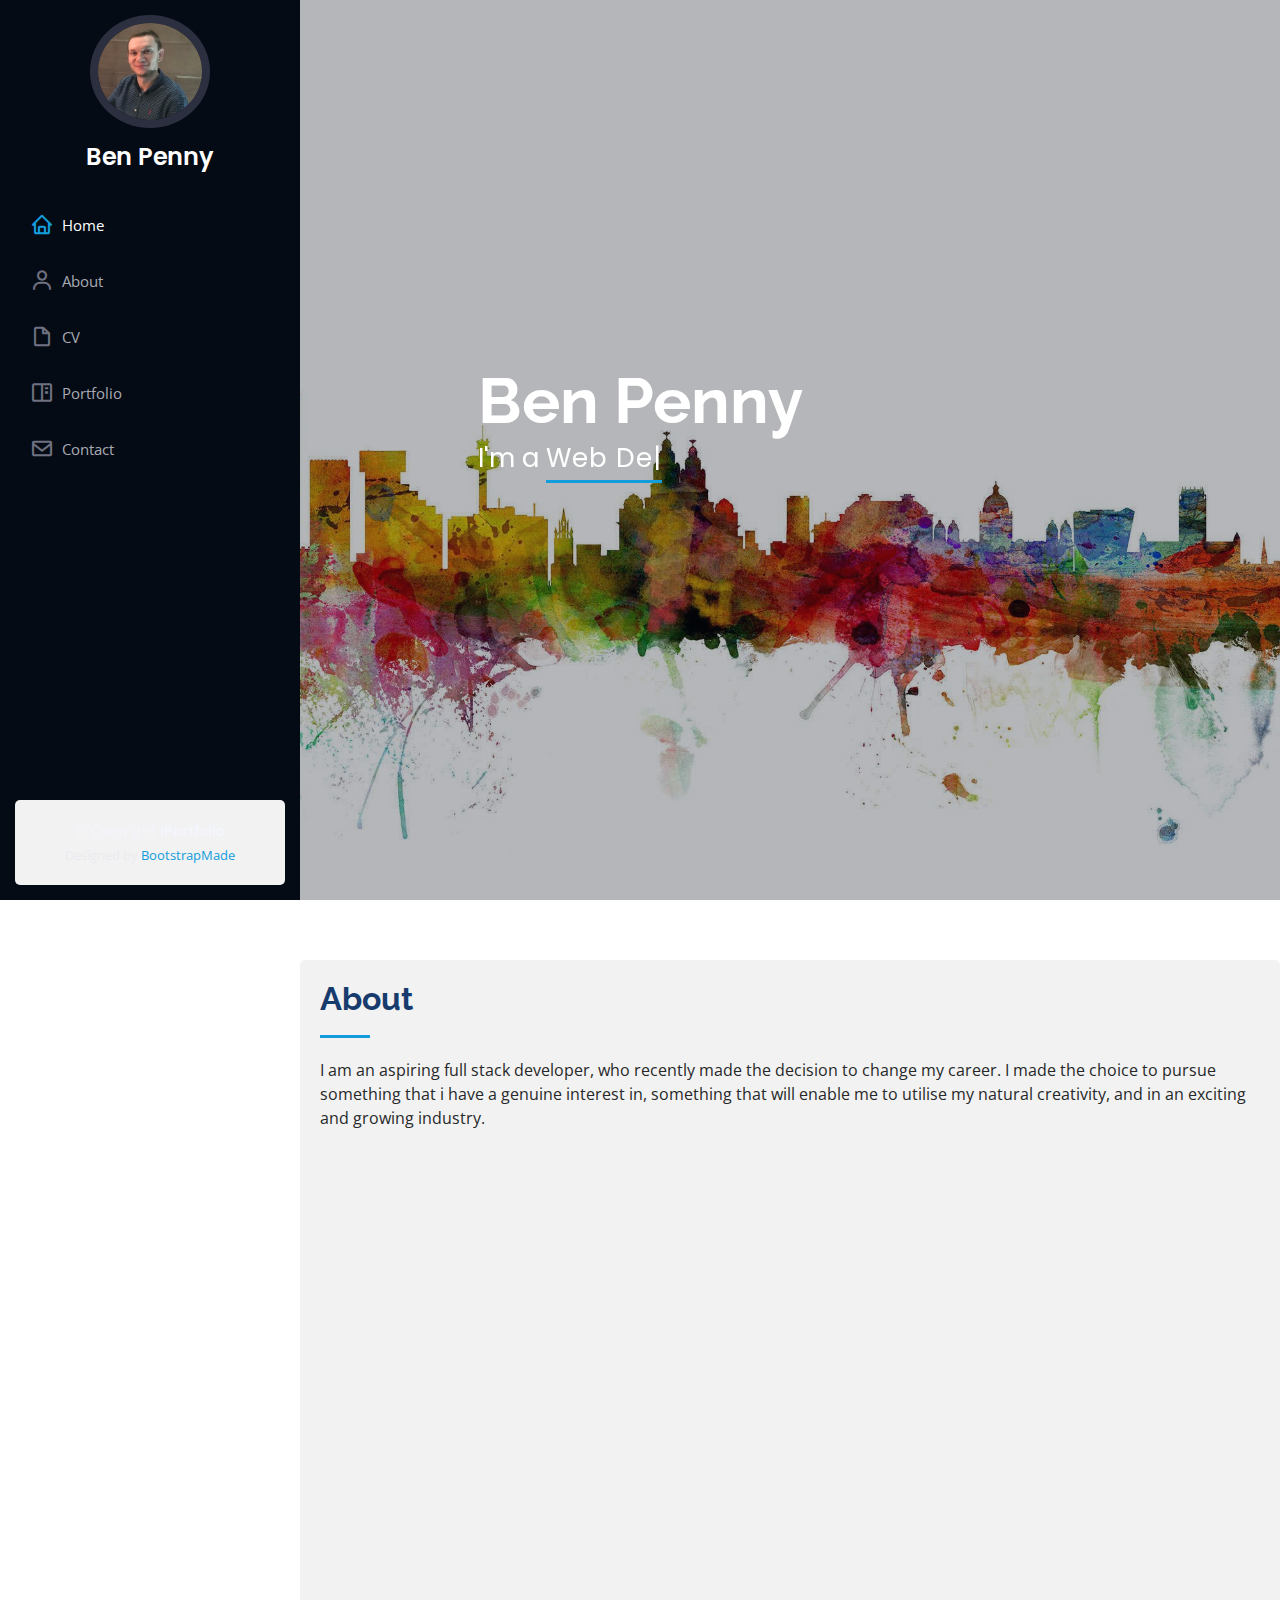
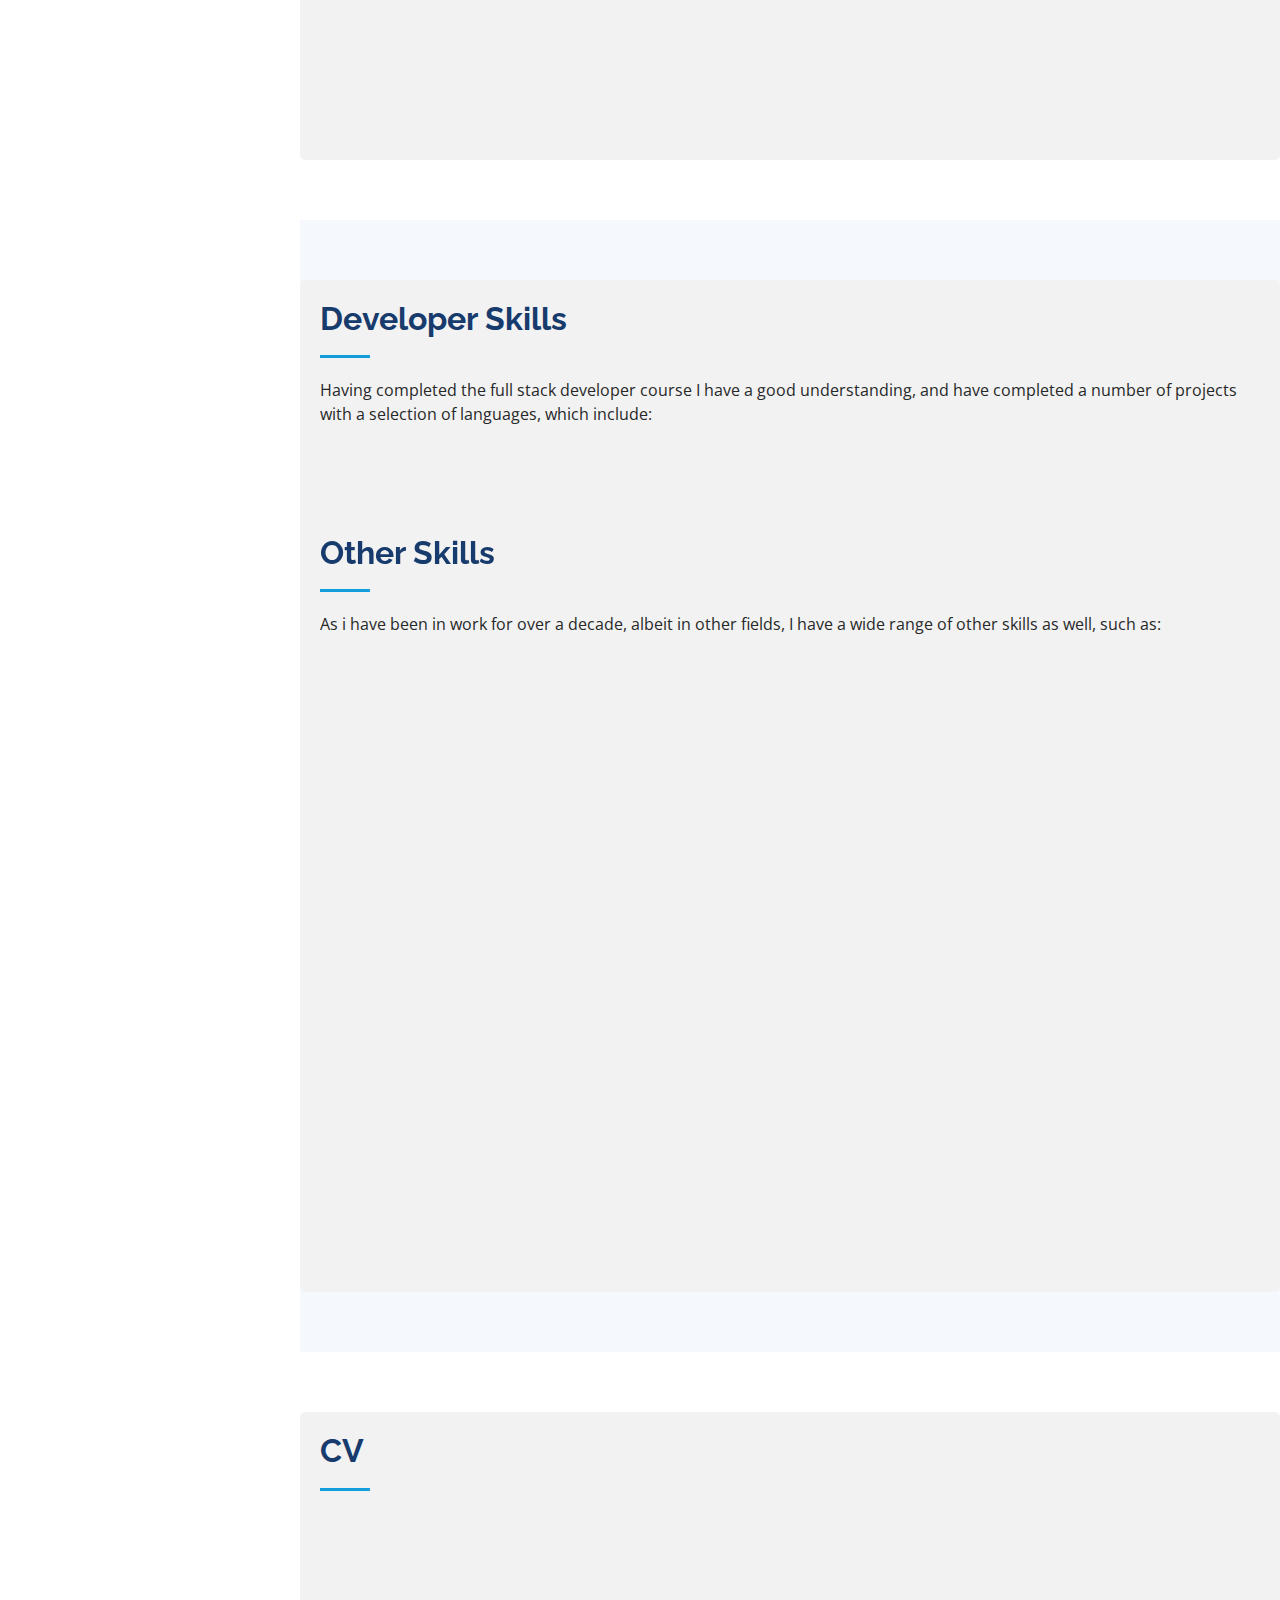
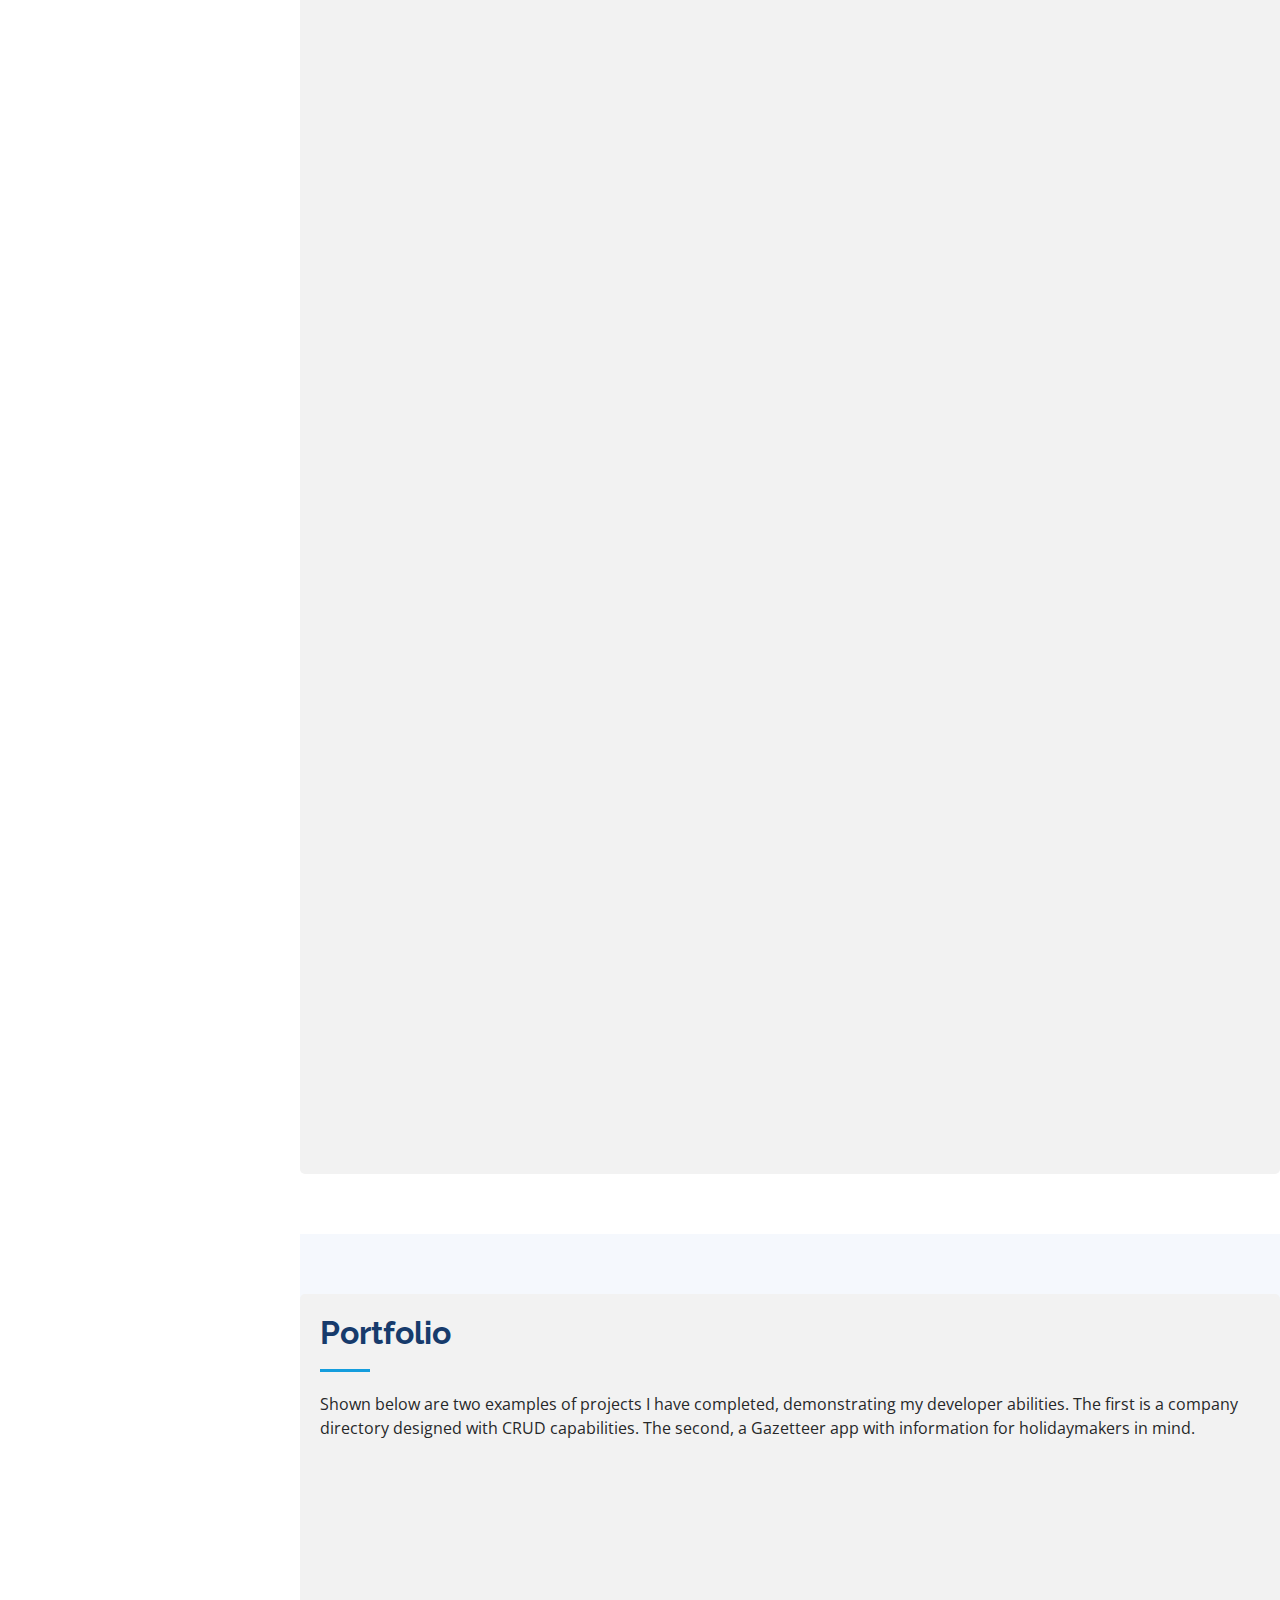
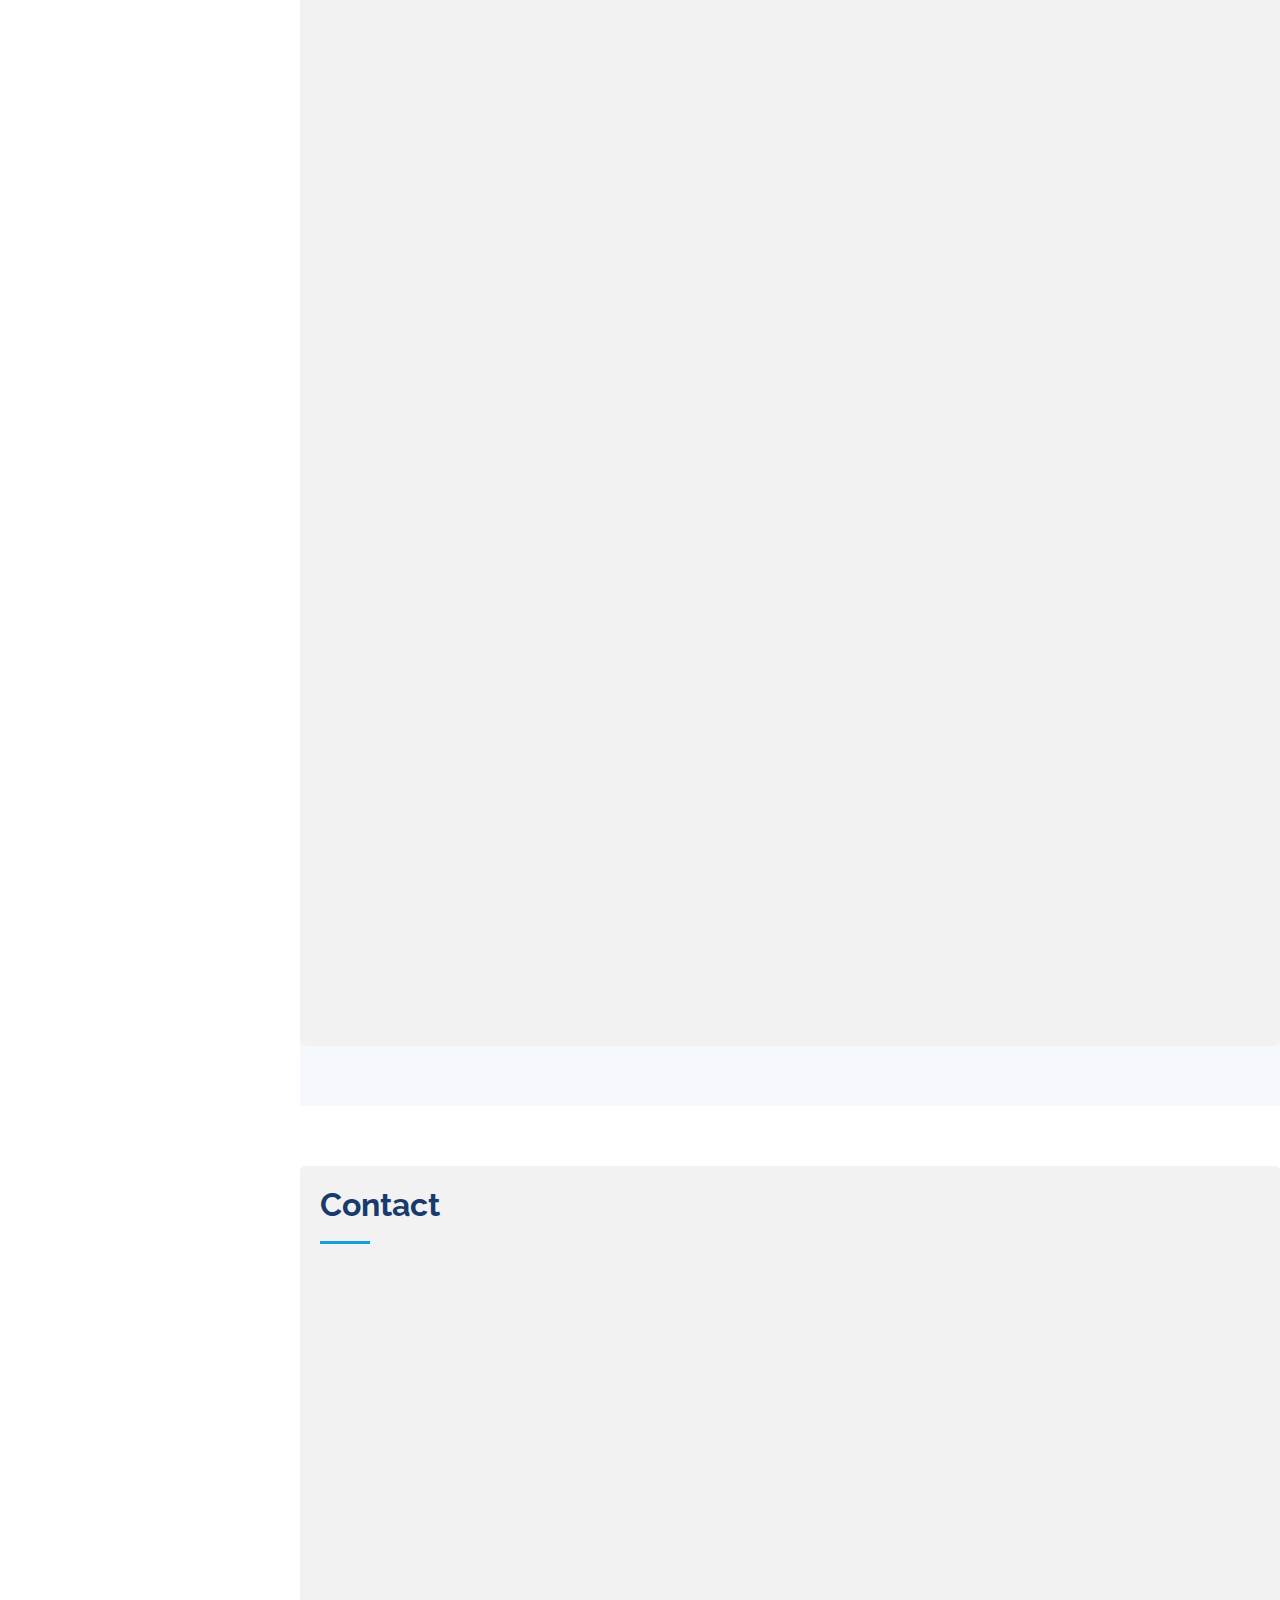
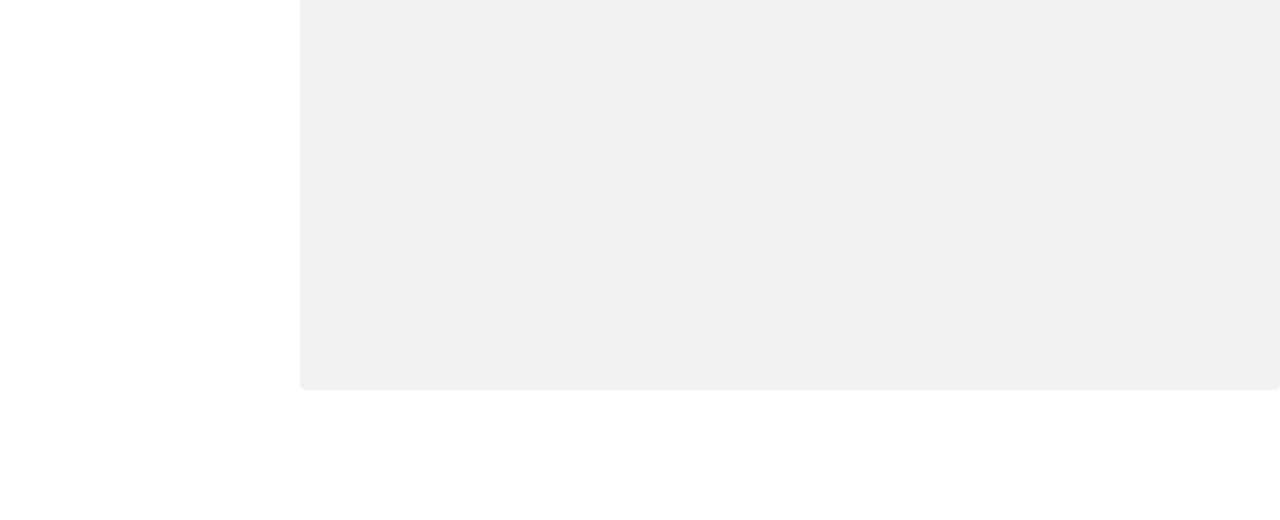
<file: iPortfolio/index.html>
<!DOCTYPE html>
<html lang="en">

<head>
  <meta charset="utf-8">
  <meta content="width=device-width, initial-scale=1.0" name="viewport">

  <title>iPortfolio & Bio</title>
  <meta content="" name="description">
  <meta content="" name="keywords">

  <!-- Favicons -->
  <link href="assets/img/favicon.png" rel="icon">
  <link href="assets/img/apple-touch-icon.png" rel="apple-touch-icon">

  <!-- Google Fonts -->
  <link href="https://fonts.googleapis.com/css?family=Open+Sans:300,300i,400,400i,600,600i,700,700i|Raleway:300,300i,400,400i,500,500i,600,600i,700,700i|Poppins:300,300i,400,400i,500,500i,600,600i,700,700i" rel="stylesheet">

  <!-- Vendor CSS Files -->
  <link href="assets/vendor/bootstrap/css/bootstrap.min.css" rel="stylesheet">
  <link href="assets/vendor/icofont/icofont.min.css" rel="stylesheet">
  <link href="assets/vendor/boxicons/css/boxicons.min.css" rel="stylesheet">
  <link href="assets/vendor/venobox/venobox.css" rel="stylesheet">
  <link href="assets/vendor/owl.carousel/assets/owl.carousel.min.css" rel="stylesheet">
  <link href="assets/vendor/aos/aos.css" rel="stylesheet">

  <!-- Template Main CSS File -->
  <link href="assets/css/style.css" rel="stylesheet">

  <!-- =======================================================
  * Template Name: iPortfolio - v1.5.1
  * Template URL: https://bootstrapmade.com/iportfolio-bootstrap-portfolio-websites-template/
  * Author: BootstrapMade.com
  * License: https://bootstrapmade.com/license/
  ======================================================== -->
</head>

<body>

  <!-- ======= Mobile nav toggle button ======= -->
  <button type="button" class="mobile-nav-toggle d-xl-none"><i class="icofont-navigation-menu"></i></button>

  <!-- ======= Header ======= -->
  <header id="header">
    <div class="d-flex flex-column">

      <div class="profile">
        <img src="assets/img/profile-img.jpg" alt="" class="img-fluid rounded-circle">
        <h1 class="text-light"><a href="index.html">Ben Penny</a></h1>
      </div>

      <nav class="nav-menu">
        <ul>
          <li class="active"><a href="index.html"><i class="bx bx-home"></i> <span>Home</span></a></li>
          <li><a href="#about"><i class="bx bx-user"></i> <span>About</span></a></li>
          <li><a href="#cv"><i class="bx bx-file-blank"></i> <span>CV</span></a></li>
          <li><a href="#portfolio"><i class="bx bx-book-content"></i> Portfolio</a></li>
          <li><a href="#contact"><i class="bx bx-envelope"></i> Contact</a></li>

        </ul>
      </nav><!-- .nav-menu -->
      <button type="button" class="mobile-nav-toggle d-xl-none"><i class="icofont-navigation-menu"></i></button>

    </div>
  </header><!-- End Header -->

  <!-- ======= Hero Section ======= -->
  <section id="hero" class="d-flex flex-column justify-content-center align-items-center">
    <div class="hero-container" data-aos="fade-in">
      <h1>Ben Penny</h1>
      <p>I'm a <span class="typed" data-typed-items="Web Developer, Software Developer, Full Stack Developer"></span></p>
    </div>
  </section><!-- End Hero -->

  <main id="main">

    <!-- ======= About Section ======= -->
    <section id="about" class="about">
      <div class="container">

        <div class="section-title">
          <h2>About</h2>
          <p>
            I am an aspiring full stack developer, who recently made the decision to change my career. I made the choice to pursue something that i have a genuine interest in, something that will enable me to utilise my natural creativity, and in an exciting and growing industry.
          </p>
        </div>

        <div class="row">
          <div class="col-lg-4" data-aos="fade-right">
            <img src="assets/img/profile-img.jpg" class="img-fluid" alt="">
          </div>
          <div class="col-lg-8 pt-4 pt-lg-0 content" data-aos="fade-left">
            <h3>Full stack Software &amp; Web Developer.</h3>
            
            <div class="row">
              <div class="col-lg-6">
                <ul>
                  <li><i class="icofont-rounded-right"></i> <strong>Birthday:</strong> 27 October 1989</li>
                  <li><i class="icofont-rounded-right"></i> <strong>City:</strong> Liverpool</li>
                </ul>
              </div>
              <div class="col-lg-6">
                <ul>
                  <li><i class="icofont-rounded-right"></i> <strong>Age:</strong> 31</li>
                  <li><i class="icofont-rounded-right"></i> <strong>Website:</strong> www.benpenny.co.uk</li>
                </ul>
              </div>
            </div>
            <p>
              I’m an experienced Learning & Development trainer, and have worked in this area for over 7 years, however I have now decided to take on a new challenge and change my life for the better. I got to a point with my career where I didnt want to just go to work beacuse I had to, I wanted to work in a field that truly engaged me. 
              Most importantly though, I want to work in a field where I can use my skills and strengths, such as on the spot problem solving and creativity, on a more regular basis. I believe Web/software development will provide just that.
              <br><br>
              I have always harboured an interest in various forms of software design, and have engaged in it’s commercial/rudimentary forms from a young age. Whether it be designing my own maps/quests on various games, or simply adding a funky font on myspace, I have always enjoyed it. 
             <br></br>
              I work incredibly well as part of a rounded team, but am equally comfortable working alone, with my excellent written and verbal communication skills enabling me to do this well, and setting me apart from most. Having spent my time in lockdown completing a full stack course, I feel I’m ready to seize a chance at a new challenge, and am extremely optimistic about my future and the opportunities to learn and grow that this industry can provide. 
            </p>
          </div>
        </div>

      </div>
    </section><!-- End About Section -->

    <!-- ======= Skills Section ======= -->
    <section id="skills" class="skills section-bg">
      <div class="container">

        <div class="section-title">
          <h2>Developer Skills</h2>
          <p>Having completed the full stack developer course I have a good understanding, and have completed a number of projects with a selection of languages, which include:</p>
        </div>

        <div class="row skills-content">

          <div class="col-lg-6" data-aos="fade-up">

            <div class="progress">
              <span class="skill">HTML</span>
            </div>

            <div class="progress">
              <span class="skill">CSS</span>
            </div>

            <div class="progress">
              <span class="skill">JavaScript</span>
            </div>

          </div>

          <div class="col-lg-6" data-aos="fade-up" data-aos-delay="100">

            <div class="progress">
              <span class="skill">PHP</span>
            </div>

            <div class="progress">
              <span class="skill">SQL</span>
            </div>

            <div class="progress">
              <span class="skill">Python</span>
            </div>

          </div>

        </div>

        <div class="section-title">
          <h2>Other Skills</h2>
          <p>As i have been in work for over a decade, albeit in other fields, I have a wide range of other skills as well, such as:</p>
        </div>

        <div class="row skills-content">

          <div class="col-lg-6" data-aos="fade-up">

            <div class="progress">
              <span class="skill">Communication</span>              
            </div>
            <p>
              Both written and verbal. Where I excel is being able to convey a message effectively to different types of people so everyone understands.
              <br>
              I was also put in charge of all written communications to be distributed via the intranet of an office of over 450 people.  
            </p>

            <div class="progress">
              <span class="skill">Content Creation</span>
            </div>
            <p>
              I have personally designed and restructured multiple different training programs for national clients such as NHS Digital, the NBrown group, and the governments Department for education to name a few.
            </p>
            <div class="progress">
              <span class="skill">Leadership</span>
            </div>
            <p>
              I am an excellent task/group leader. I have lead groups of people nearly every day for the past 6 years so can safely say I thrive in these situations. 
              I very good at ensuring a task is completed and everyone has contributed. I also find I get the best out of people, and am excellent at encouraging people to give their all to a task. 
              I was trusted to travel to Cape town South Africa myself, to help start up a new training program for a client. I was running large groups each day, and ensuring things went smoothly from a training point of view, and relaying this directly back to the VP of the company.
            </p>
          </div>

          <div class="col-lg-6" data-aos="fade-up" data-aos-delay="100">

            <div class="progress">
              <span class="skill">Efficiency</span>
            </div>
            <p>
              I am a very efficient worker, and will always ensure things are done correctly, and I the best time frame.
            </p>
            <div class="progress">
              <span class="skill">Loyalty</span>
            </div>
            <p>
              I worked my way up from part time call handler to senior trainer for my previous company and remained there since 2013, demonstrating my commitment to developing myself within a company, and commitment to the company itself.
            </p>

          </div>

        </div>

      </div>
    </section><!-- End Skills Section -->

    <!-- ======= cv Section ======= -->
    <section id="cv" class="cv">
      <div class="container">

        <div class="section-title">
          <h2>CV</h2>
         </div>

        <div class="row">
          <div class="col-lg-6" data-aos="fade-up">
            <h3 class="cv-title">Sumary</h3>
            <div class="cv-item pb-0">
              <h4>Ben Penny</h4>
              <p><em>Enthusiastic and passionate full stack developer, recentlty completed a course and achieved an MTA certification enabling me to change my career and take it in a positive dierection.</em></p>
            </div>

            <h3 class="cv-title">Education</h3>
            <div class="cv-item">
              <h4>MTA microsoft 98-383 certification</h4>
              <h5>2020</h5>
              <p><em>IT Career Switch</em></p>
              <p>Achieved a pass of above 85%
              </p>
              </div>
            <div class="cv-item">
              <h4>A-Levels</h4>
              <h5>'06 - '08</h5>
              <p><em>The Castle School Sixth Form, South Glous.</em></p>
              <p>Biology - B
                <br>
                English Lit - B
                <br>
                Media Studies - C
              </p>
              </div>
            <div class="cv-item">
              <h4>GCSE's</h4>
              <h5>2006</h5>
              <p><em>The Castle School</em></p>
              <p>10 GCSE's A* - C including:
                <br>
                Maths - A*
                <br>
                Science - AA
                <br>
                English - A
              </p>
            </div>
          </div>
          <div class="col-lg-6" data-aos="fade-up" data-aos-delay="100">
            <h3 class="cv-title">Professional Experience</h3>
            <div class="cv-item">
              <h4>Full stack developer course from IT Career Switch, including MTA microsoft 98-383 certification</h4>
              <h5>2020 - 2021</h5>
              <p><em>Online course/Examination</em></p>
              <ul>
                <li>Completed a full stack developer online course as part of the program from IT career switch, course by codecademy</li>
                <li>Comprehansive modules on several languages including: HTML, CSS, JavaScript, Java, PHP, Python, SQL and C#</li>
                <li>Passed a 'Microsoft MTA 98-383 intro to programming' exam </li>
                <li>Completed several multi language projects, including the two show in the <a href="#portfolio">portfolio section</a></li>
              </ul>
            </div>
            <div class="cv-item">
              <h4>Senior Learning & Development Trainer</h4>
              <h5>2015 - 2019</h5>
              <h4>Learning & Development Coach</h4>
              <h5>2013 - 2015</h5>
              <p><em>Teleperformance UK, Manchester</em></p>
              <ul>
                <li>As a senior trainer I was responsible for the majority of delivery through a contact centre of 450+ people. I delivered induction training, specialised subject area training, management training, and delivered both hard skills needed for the role e.g systems both old and new, E-Learning, and a multitude of soft skills as well.  </li>
                <li>As mentioned above I was in charge of all communications sent out via our intranet to all staff members, and this entailed creating eye catching and engaging bits of text and posters, designed to get out all messages and bits of info required for all members of staff. </li>
                <li>I designed content as a key part of my role. Producing training modules and entire courses for the majority of the clients we delivered training for on site. </li>
                <li>I kept contact and helped with the groups of learners that I'dd set up in Cape town, to ensure the continued success of the program over there.</li>
              </ul>
            </div>
          </div>
        </div>

      </div>
    </section><!-- End cv Section -->

    <!-- ======= Portfolio Section ======= -->
    <section id="portfolio" class="portfolio section-bg">
      <div class="container">

        <div class="section-title">
          <h2>Portfolio</h2>
          <p>Shown below are two examples of projects I have completed, demonstrating my developer abilities. The first is a company directory designed with CRUD capabilities. The second, a Gazetteer app with information for holidaymakers in mind.</p>
        </div>

        <div class="row" data-aos="fade-up">
          <div class="col-lg-12 d-flex justify-content-center">
            <ul id="portfolio-flters">
              <li data-filter="*" class="filter-active">All</li>
              <li data-filter=".filter-app">App</li>
              <li data-filter=".filter-web">Web</li>
            </ul>
          </div>
        </div>

        <div class="row portfolio-container" data-aos="fade-up" data-aos-delay="100">

          <div class="col-lg-4 col-md-6 portfolio-item filter-web">
            <div class="portfolio-wrap">
              <h2>Company Directory</h2>
              <img src="assets/img/portfolio/portfolio-1.jpg" class="img-fluid" alt="">
              <div class="portfolio-links">
                <a href="assets/img/portfolio/portfolio-1.jpg" data-gall="portfolioGallery" class="venobox" title="App 1"><i class="bx bx-plus"></i></a>
                <a href="../iportfolio/companydirectory"  target="_blank" title="Open Directory"><i class="bx bx-link"></i></a>
              </div>              
            </div>
            <p>This directory with full CRUD functionality presented a unique challenge to myself; how to create something ive seen in many forms over the years, ensure it has full functionality, is simple for any user to pick up quickly, and has a smooth feel to it's use.
              <br><br>
              I started by listing the things I wanted it to do, then decided on using individual cards for each employee for the design. I felt this would make it more aesthetically pleasing for the user seeing each emplyee laid out, and then to be able to select information for that employee.
              <br><br>
              I found it genuinely fun to work on, as creating all the functionality while making sure it fit the brief and design was like putting together a puzzle, piece by piece. If one piece didn't match and I found an error, then I had to step back, look at the whole puzzle and try and see which piece didnt fit correctly. 
              <br>There were things that took me a while to work out, but I kept at the front of my mind exactly how it was supposed to function, and this helped to ensure the piece fit the brief and functioned as required.
             </p>
          </div>

          <div class="col-lg-4 col-md-6 portfolio-item filter-app">
            <div class="portfolio-wrap">
              <img src="assets/img/portfolio/portfolio-2.jpg" class="img-fluid" alt="">
              <div class="portfolio-links">
                <a href="assets/img/portfolio/portfolio-2.jpg" data-gall="portfolioGallery" class="venobox" title="Web 3"><i class="bx bx-plus"></i></a>
                <a href="../iportfolio/gazetteer" target="_blank" title="Open App"><i class="bx bx-link"></i></a>
              </div>
            </div>
            <p>The Gazetteer app was my first proper foray into the world of developing alone and from a brief. I struggled initially to know where to begin, it being a large piece of work and something i had not done before. It took lots of research into the concepts and several discussions with my personal tutor to ensure I fully understood what was expected of me.
              <br><br>
              However I found myself learning a huge amount through that process, and developed further skills in taking it upon myself to learn new concepts from a realitively low base level.
              <br><br>
              It was one of the harder things I've done, but I remained resiliant throughout and stuck to it, managing to produce a fully functioning, cross-device app in the process.  
              <br>
             </p>
          </div>

        </div>

      </div>
    </section><!-- End Portfolio Section -->

    <!-- ======= Contact Section ======= -->
    <section id="contact" class="contact">
      <div class="container">

        <div class="section-title">
          <h2>Contact</h2>
         </div>

        <div class="row" data-aos="fade-in">


          <div class="container">
            <form id="submitForm">
          
              <label for="fname">Name</label>
              <input type="text" id="name" name="name" placeholder="Your name..">
          
              <label for="email">Email <Address></Address></label>
              <input type="text" id="email" name="email" placeholder="Your email address..">
          
              <label for="subject">Subject</label>
              <input type="text" id="subject" name="subject" placeholder="Enter Subject">
          
              <label for="message">Your Message</label>
              <textarea id="message" name="message" placeholder="Write something.." style="height:200px"></textarea>
          
              <input type="submit" value="Submit">
          
            </form>
          </div>

        </div>

      </div>
    </section><!-- End Contact Section -->

  </main><!-- End #main -->

  <!-- ======= Footer ======= -->
  <footer id="footer">
    <div class="container">
      <div class="copyright">
        &copy; Copyright <strong><span>iPortfolio</span></strong>
      </div>
      <div class="credits">
        <!-- All the links in the footer should remain intact. -->
        <!-- You can delete the links only if you purchased the pro version. -->
        <!-- Licensing information: https://bootstrapmade.com/license/ -->
        <!-- Purchase the pro version with working PHP/AJAX contact form: https://bootstrapmade.com/iportfolio-bootstrap-portfolio-websites-template/ -->
        Designed by <a href="https://bootstrapmade.com/">BootstrapMade</a>
      </div>
    </div>
  </footer><!-- End  Footer -->

  <a href="#" class="back-to-top"><i class="icofont-simple-up"></i></a>

  <!-- Vendor JS Files -->
  <script src="assets/vendor/jquery/jquery.min.js"></script>
  <script src="assets/vendor/bootstrap/js/bootstrap.bundle.min.js"></script>
  <script src="assets/vendor/jquery.easing/jquery.easing.min.js"></script>
  <script src="assets/vendor/php-email-form/validate.js"></script>
  <script src="assets/vendor/waypoints/jquery.waypoints.min.js"></script>
  <script src="assets/vendor/counterup/counterup.min.js"></script>
  <script src="assets/vendor/isotope-layout/isotope.pkgd.min.js"></script>
  <script src="assets/vendor/venobox/venobox.min.js"></script>
  <script src="assets/vendor/owl.carousel/owl.carousel.min.js"></script>
  <script src="assets/vendor/typed.js/typed.min.js"></script>
  <script src="assets/vendor/aos/aos.js"></script>

  <!-- Template Main JS File -->
  <script src="assets/js/main.js"></script>

</body>

</html>
</file>
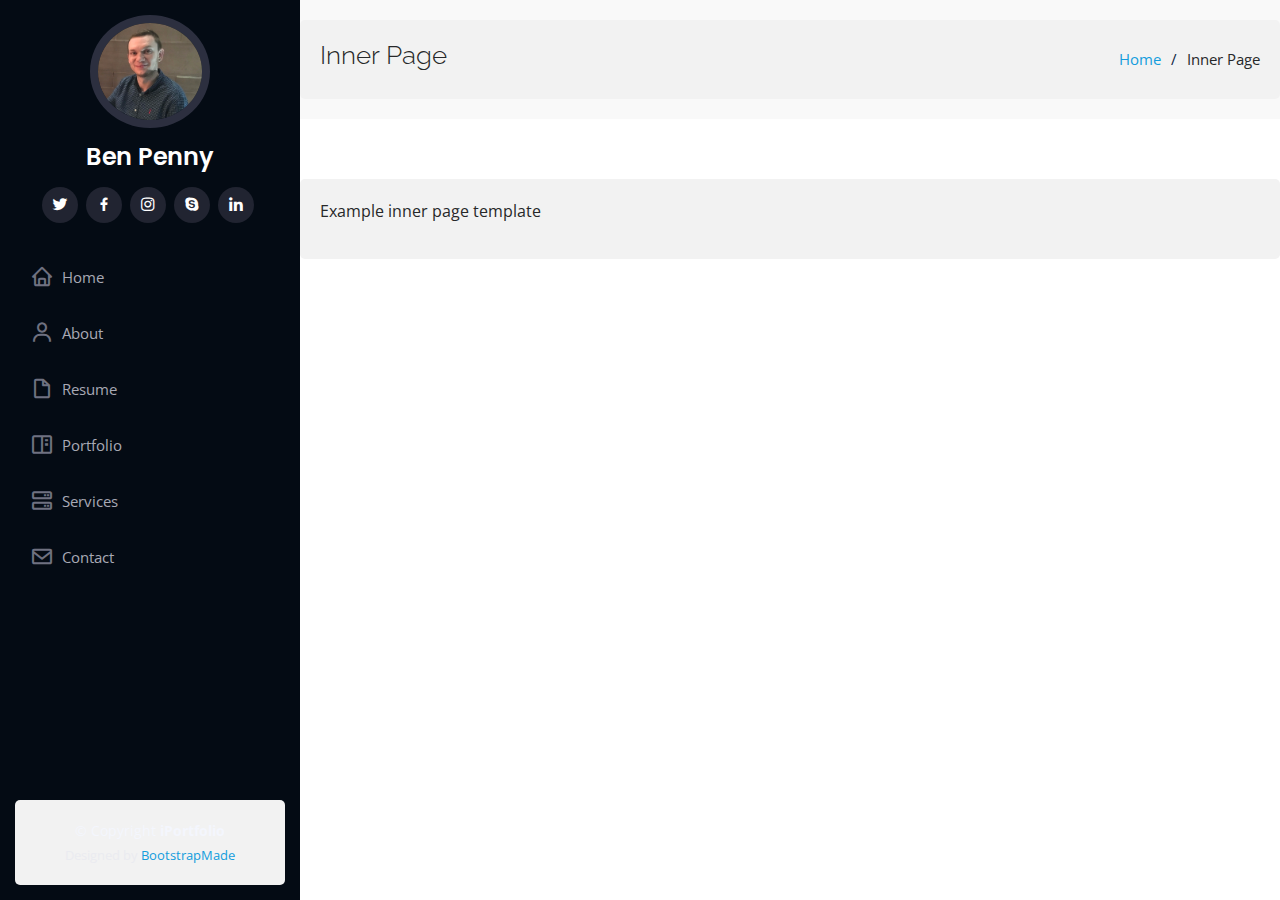
<file: iPortfolio/inner-page.html>
<!DOCTYPE html>
<html lang="en">

<head>
  <meta charset="utf-8">
  <meta content="width=device-width, initial-scale=1.0" name="viewport">

  <title>iPortfolio & Bio</title>
  <meta content="" name="description">
  <meta content="" name="keywords">

  <!-- Favicons -->
  <link href="assets/img/favicon.png" rel="icon">
  <link href="assets/img/apple-touch-icon.png" rel="apple-touch-icon">

  <!-- Google Fonts -->
  <link href="https://fonts.googleapis.com/css?family=Open+Sans:300,300i,400,400i,600,600i,700,700i|Raleway:300,300i,400,400i,500,500i,600,600i,700,700i|Poppins:300,300i,400,400i,500,500i,600,600i,700,700i" rel="stylesheet">

  <!-- Vendor CSS Files -->
  <link href="assets/vendor/bootstrap/css/bootstrap.min.css" rel="stylesheet">
  <link href="assets/vendor/icofont/icofont.min.css" rel="stylesheet">
  <link href="assets/vendor/boxicons/css/boxicons.min.css" rel="stylesheet">
  <link href="assets/vendor/venobox/venobox.css" rel="stylesheet">
  <link href="assets/vendor/owl.carousel/assets/owl.carousel.min.css" rel="stylesheet">
  <link href="assets/vendor/aos/aos.css" rel="stylesheet">

  <!-- Template Main CSS File -->
  <link href="assets/css/style.css" rel="stylesheet">

  <!-- =======================================================
  * Template Name: iPortfolio - v1.5.1
  * Template URL: https://bootstrapmade.com/iportfolio-bootstrap-portfolio-websites-template/
  * Author: BootstrapMade.com
  * License: https://bootstrapmade.com/license/
  ======================================================== -->
</head>

<body>

  <!-- ======= Mobile nav toggle button ======= -->
  <button type="button" class="mobile-nav-toggle d-xl-none"><i class="icofont-navigation-menu"></i></button>

  <!-- ======= Header ======= -->
  <header id="header">
    <div class="d-flex flex-column">

      <div class="profile">
        <img src="assets/img/profile-img.jpg" alt="" class="img-fluid rounded-circle">
        <h1 class="text-light"><a href="index.html">Ben Penny</a></h1>
        <div class="social-links mt-3 text-center">
          <a href="#" class="twitter"><i class="bx bxl-twitter"></i></a>
          <a href="#" class="facebook"><i class="bx bxl-facebook"></i></a>
          <a href="#" class="instagram"><i class="bx bxl-instagram"></i></a>
          <a href="#" class="google-plus"><i class="bx bxl-skype"></i></a>
          <a href="#" class="linkedin"><i class="bx bxl-linkedin"></i></a>
        </div>
      </div>

      <nav class="nav-menu">
        <ul>
          <li><a href="index.html"><i class="bx bx-home"></i> <span>Home</span></a></li>
          <li><a href="#about"><i class="bx bx-user"></i> <span>About</span></a></li>
          <li><a href="#resume"><i class="bx bx-file-blank"></i> <span>Resume</span></a></li>
          <li><a href="#portfolio"><i class="bx bx-book-content"></i> Portfolio</a></li>
          <li><a href="#services"><i class="bx bx-server"></i> Services</a></li>
          <li><a href="#contact"><i class="bx bx-envelope"></i> Contact</a></li>

        </ul>
      </nav><!-- .nav-menu -->
      <button type="button" class="mobile-nav-toggle d-xl-none"><i class="icofont-navigation-menu"></i></button>

    </div>
  </header><!-- End Header -->

  <main id="main">

    <!-- ======= Breadcrumbs ======= -->
    <section class="breadcrumbs">
      <div class="container">

        <div class="d-flex justify-content-between align-items-center">
          <h2>Inner Page</h2>
          <ol>
            <li><a href="index.html">Home</a></li>
            <li>Inner Page</li>
          </ol>
        </div>

      </div>
    </section><!-- End Breadcrumbs -->

    <section class="inner-page">
      <div class="container">
        <p>
          Example inner page template
        </p>
      </div>
    </section>

  </main><!-- End #main -->

  <!-- ======= Footer ======= -->
  <footer id="footer">
    <div class="container">
      <div class="copyright">
        &copy; Copyright <strong><span>iPortfolio</span></strong>
      </div>
      <div class="credits">
        <!-- All the links in the footer should remain intact. -->
        <!-- You can delete the links only if you purchased the pro version. -->
        <!-- Licensing information: https://bootstrapmade.com/license/ -->
        <!-- Purchase the pro version with working PHP/AJAX contact form: https://bootstrapmade.com/iportfolio-bootstrap-portfolio-websites-template/ -->
        Designed by <a href="https://bootstrapmade.com/">BootstrapMade</a>
      </div>
    </div>
  </footer><!-- End  Footer -->

  <a href="#" class="back-to-top"><i class="icofont-simple-up"></i></a>

  <!-- Vendor JS Files -->
  <script src="assets/vendor/jquery/jquery.min.js"></script>
  <script src="assets/vendor/bootstrap/js/bootstrap.bundle.min.js"></script>
  <script src="assets/vendor/jquery.easing/jquery.easing.min.js"></script>
  <script src="assets/vendor/php-email-form/validate.js"></script>
  <script src="assets/vendor/waypoints/jquery.waypoints.min.js"></script>
  <script src="assets/vendor/counterup/counterup.min.js"></script>
  <script src="assets/vendor/isotope-layout/isotope.pkgd.min.js"></script>
  <script src="assets/vendor/venobox/venobox.min.js"></script>
  <script src="assets/vendor/owl.carousel/owl.carousel.min.js"></script>
  <script src="assets/vendor/typed.js/typed.min.js"></script>
  <script src="assets/vendor/aos/aos.js"></script>

  <!-- Template Main JS File -->
  <script src="assets/js/main.js"></script>

</body>

</html>
</file>
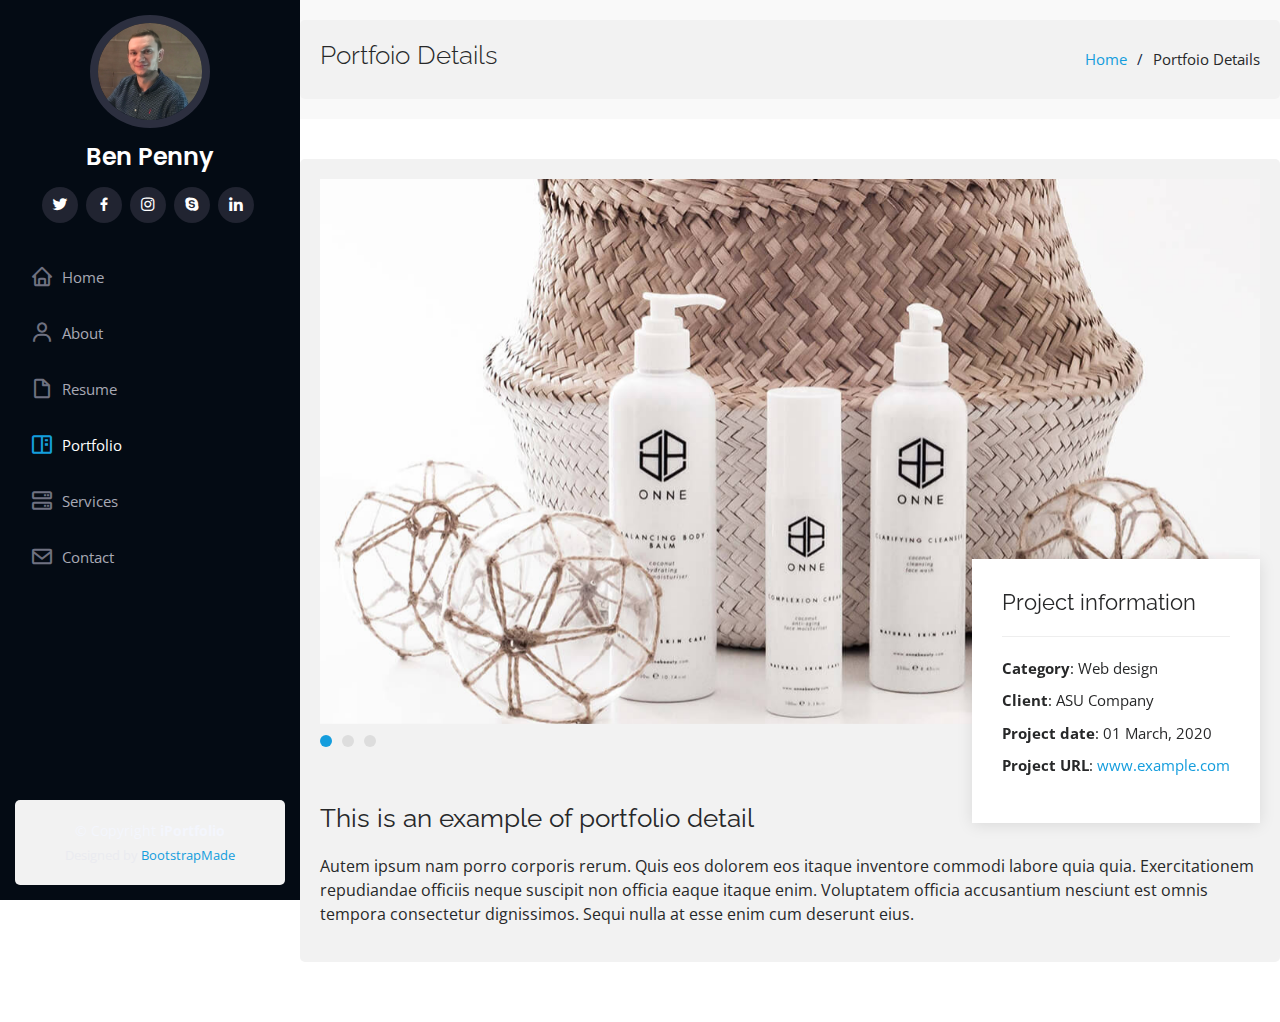
<file: iPortfolio/portfolio-details.html>
<!DOCTYPE html>
<html lang="en">

<head>
  <meta charset="utf-8">
  <meta content="width=device-width, initial-scale=1.0" name="viewport">

  <title>Portfolio Details - iPortfolio & Bio</title>
  <meta content="" name="description">
  <meta content="" name="keywords">

  <!-- Favicons -->
  <link href="assets/img/favicon.png" rel="icon">
  <link href="assets/img/apple-touch-icon.png" rel="apple-touch-icon">

  <!-- Google Fonts -->
  <link href="https://fonts.googleapis.com/css?family=Open+Sans:300,300i,400,400i,600,600i,700,700i|Raleway:300,300i,400,400i,500,500i,600,600i,700,700i|Poppins:300,300i,400,400i,500,500i,600,600i,700,700i" rel="stylesheet">

  <!-- Vendor CSS Files -->
  <link href="assets/vendor/bootstrap/css/bootstrap.min.css" rel="stylesheet">
  <link href="assets/vendor/icofont/icofont.min.css" rel="stylesheet">
  <link href="assets/vendor/boxicons/css/boxicons.min.css" rel="stylesheet">
  <link href="assets/vendor/venobox/venobox.css" rel="stylesheet">
  <link href="assets/vendor/owl.carousel/assets/owl.carousel.min.css" rel="stylesheet">
  <link href="assets/vendor/aos/aos.css" rel="stylesheet">

  <!-- Template Main CSS File -->
  <link href="assets/css/style.css" rel="stylesheet">

  <!-- =======================================================
  * Template Name: iPortfolio - v1.5.1
  * Template URL: https://bootstrapmade.com/iportfolio-bootstrap-portfolio-websites-template/
  * Author: BootstrapMade.com
  * License: https://bootstrapmade.com/license/
  ======================================================== -->
</head>

<body>

  <!-- ======= Mobile nav toggle button ======= -->
  <button type="button" class="mobile-nav-toggle d-xl-none"><i class="icofont-navigation-menu"></i></button>

  <!-- ======= Header ======= -->
  <header id="header">
    <div class="d-flex flex-column">

      <div class="profile">
        <img src="assets/img/profile-img.jpg" alt="" class="img-fluid rounded-circle">
        <h1 class="text-light"><a href="index.html">Ben Penny</a></h1>
        <div class="social-links mt-3 text-center">
          <a href="#" class="twitter"><i class="bx bxl-twitter"></i></a>
          <a href="#" class="facebook"><i class="bx bxl-facebook"></i></a>
          <a href="#" class="instagram"><i class="bx bxl-instagram"></i></a>
          <a href="#" class="google-plus"><i class="bx bxl-skype"></i></a>
          <a href="#" class="linkedin"><i class="bx bxl-linkedin"></i></a>
        </div>
      </div>

      <nav class="nav-menu">
        <ul>
          <li><a href="index.html"><i class="bx bx-home"></i> <span>Home</span></a></li>
          <li><a href="#about"><i class="bx bx-user"></i> <span>About</span></a></li>
          <li><a href="#resume"><i class="bx bx-file-blank"></i> <span>Resume</span></a></li>
          <li class="active"><a href="#portfolio"><i class="bx bx-book-content"></i> Portfolio</a></li>
          <li><a href="#services"><i class="bx bx-server"></i> Services</a></li>
          <li><a href="#contact"><i class="bx bx-envelope"></i> Contact</a></li>

        </ul>
      </nav><!-- .nav-menu -->
      <button type="button" class="mobile-nav-toggle d-xl-none"><i class="icofont-navigation-menu"></i></button>

    </div>
  </header><!-- End Header -->

  <main id="main">

    <!-- ======= Breadcrumbs ======= -->
    <section id="breadcrumbs" class="breadcrumbs">
      <div class="container">

        <div class="d-flex justify-content-between align-items-center">
          <h2>Portfoio Details</h2>
          <ol>
            <li><a href="index.html">Home</a></li>
            <li>Portfoio Details</li>
          </ol>
        </div>

      </div>
    </section><!-- End Breadcrumbs -->

    <!-- ======= Portfolio Details Section ======= -->
    <section id="portfolio-details" class="portfolio-details">
      <div class="container">

        <div class="portfolio-details-container">

          <div class="owl-carousel portfolio-details-carousel">
            <img src="assets/img/portfolio-details-1.jpg" class="img-fluid" alt="">
            <img src="assets/img/portfolio-details-2.jpg" class="img-fluid" alt="">
            <img src="assets/img/portfolio-details-3.jpg" class="img-fluid" alt="">
          </div>

          <div class="portfolio-info">
            <h3>Project information</h3>
            <ul>
              <li><strong>Category</strong>: Web design</li>
              <li><strong>Client</strong>: ASU Company</li>
              <li><strong>Project date</strong>: 01 March, 2020</li>
              <li><strong>Project URL</strong>: <a href="#">www.example.com</a></li>
            </ul>
          </div>

        </div>

        <div class="portfolio-description">
          <h2>This is an example of portfolio detail</h2>
          <p>
            Autem ipsum nam porro corporis rerum. Quis eos dolorem eos itaque inventore commodi labore quia quia. Exercitationem repudiandae officiis neque suscipit non officia eaque itaque enim. Voluptatem officia accusantium nesciunt est omnis tempora consectetur dignissimos. Sequi nulla at esse enim cum deserunt eius.
          </p>
        </div>

      </div>
    </section><!-- End Portfolio Details Section -->

  </main><!-- End #main -->

  <!-- ======= Footer ======= -->
  <footer id="footer">
    <div class="container">
      <div class="copyright">
        &copy; Copyright <strong><span>iPortfolio</span></strong>
      </div>
      <div class="credits">
        <!-- All the links in the footer should remain intact. -->
        <!-- You can delete the links only if you purchased the pro version. -->
        <!-- Licensing information: https://bootstrapmade.com/license/ -->
        <!-- Purchase the pro version with working PHP/AJAX contact form: https://bootstrapmade.com/iportfolio-bootstrap-portfolio-websites-template/ -->
        Designed by <a href="https://bootstrapmade.com/">BootstrapMade</a>
      </div>
    </div>
  </footer><!-- End  Footer -->

  <a href="#" class="back-to-top"><i class="icofont-simple-up"></i></a>

  <!-- Vendor JS Files -->
  <script src="assets/vendor/jquery/jquery.min.js"></script>
  <script src="assets/vendor/bootstrap/js/bootstrap.bundle.min.js"></script>
  <script src="assets/vendor/jquery.easing/jquery.easing.min.js"></script>
  <script src="assets/vendor/php-email-form/validate.js"></script>
  <script src="assets/vendor/waypoints/jquery.waypoints.min.js"></script>
  <script src="assets/vendor/counterup/counterup.min.js"></script>
  <script src="assets/vendor/isotope-layout/isotope.pkgd.min.js"></script>
  <script src="assets/vendor/venobox/venobox.min.js"></script>
  <script src="assets/vendor/owl.carousel/owl.carousel.min.js"></script>
  <script src="assets/vendor/typed.js/typed.min.js"></script>
  <script src="assets/vendor/aos/aos.js"></script>

  <!-- Template Main JS File -->
  <script src="assets/js/main.js"></script>

</body>

</html>
</file>
<file: iPortfolio/assets/vendor/venobox/venobox.css>
/* ------ venobox.css --------*/
.vbox-overlay *, .vbox-overlay *:before, .vbox-overlay *:after{
    -webkit-backface-visibility: hidden;
    -webkit-box-sizing:border-box;
    -moz-box-sizing:border-box;
    box-sizing:border-box;
}
.vbox-overlay * { 
    -webkit-backface-visibility: visible;
    backface-visibility: visible;
}
.vbox-overlay{
    display: -webkit-flex;
    display: flex;
    -webkit-flex-direction: column;
    flex-direction: column;
    -webkit-justify-content: center;
    justify-content: center;
    -webkit-align-items: center;
    align-items: center;
    position: fixed;
    left: 0;
    top: 0;
    bottom: 0;
    right: 0;
    z-index: 999999;
}

/* ----- navigation ----- */
.vbox-title{
    width: 100%;
    height: 40px;
    float: left;
    text-align: center;
    line-height: 28px;
    font-size: 12px;
    padding: 6px 50px;
    overflow: hidden;
    position: fixed;
    display: none;
    left: 0;
    z-index: 89;
}
.vbox-close{
    cursor: pointer;
    position: fixed;
    top: -1px;
    right: 0;
    width: 50px;
    height: 40px;
    padding: 6px;
    display: block;
    background-position:10px center;
    overflow: hidden;
    font-size: 24px;
    line-height: 1;
    text-align: center;
    z-index: 99;
}
.vbox-left{
    cursor: pointer;
    position: fixed;
    left: 0;
    height: 40px;
    overflow: hidden;
    line-height: 28px;
    font-size: 12px;
    z-index: 99;
    display: flex;
    align-items:center;
}
.vbox-num{
    display: inline-block;
    margin: 6px 0 6px 15px;
}
/* ----- Social share ----- */
.vbox-share{
    line-height: 28px;
    font-size: 12px;
    overflow: hidden;
    position: fixed;
    left: 0;
    z-index: 98;
    display: flex;
    align-items:center;
    justify-content: center;
    width: 100%;
    text-align: center;
}
.vbox-share svg{
    max-height: 28px;
    width: 28px;
    z-index: 10;
    margin-left: 12px;
    margin-top: 6px;
    margin-bottom: 6px;
    vertical-align: middle;
}


/* ----- navigation ARROWS ----- */
.vbox-next, .vbox-prev{
    position: fixed;
    top: 50%;
    margin-top: -15px;
    overflow: hidden;
    cursor: pointer;
    display: block;
    width: 45px;
    height: 45px;
    z-index: 99;
}
.vbox-next span, .vbox-prev span{
    position: relative;
    width: 20px;
    height: 20px;
    border: 2px solid transparent;
    border-top-color: #B6B6B6;
    border-right-color: #B6B6B6;
    text-indent: -100px;
    position: absolute;
    top: 8px;
    display: block;
}
.vbox-prev{
    left: 15px;
}
.vbox-next{
    right: 15px;
}
.vbox-prev span{
    left: 10px;
    -ms-transform: rotate(-135deg);
    -webkit-transform: rotate(-135deg);
    transform: rotate(-135deg);
}
.vbox-next span{
    -ms-transform: rotate(45deg);
    -webkit-transform: rotate(45deg);
    transform: rotate(45deg);
    right: 10px;
}
/* ------- inline window ------ */
.vbox-inline{
    width: 420px;
    height: 315px;
    height: 70vh;
    padding: 10px;
    background: #fff;
    margin: 0 auto;
    overflow: auto;
    text-align: left;
}
/* ------- Video & iFrames window ------ */
.venoframe{
    max-width: 100%;
    width: 100%;
    border: none;
    width: 100%;
    height: 260px;
    height: 70vh;
}
.venoframe.vbvid{
    height: 260px;
}
@media (min-width: 768px) {
    .venoframe, .vbox-inline{
        width: 90%;
        height: 360px;
        height: 70vh;
    }
    .venoframe.vbvid{
        width: 640px;
        height: 360px;
    }
}
@media (min-width: 992px) {
    .venoframe, .vbox-inline{
        max-width: 1200px;
        width: 80%;
        height: 540px;
        height: 70vh;
    }
    .venoframe.vbvid{
        width: 960px;
        height: 540px;
    }
}
/* 
Please do NOT edit this part! 
or at least read this note: http://i.imgur.com/7C0ws9e.gif
*/
.vbox-open{
    overflow: hidden;
}
.vbox-container{
    position: absolute;
    left: 0;
    right: 0;
    top: 0;
    bottom: 0;
    overflow-x: hidden;
    overflow-y: scroll;
    overflow-scrolling: touch;
    -webkit-overflow-scrolling: touch;
    z-index: 20;
    max-height: 100%;

}

.vbox-content{
    text-align: center;
    float: left;
    width: 100%;
    position: relative;
    overflow: hidden;
    padding: 20px 4%;
}
.vbox-container img{
    max-width: 100%;
    height: auto;
}
.vbox-figlio{
    box-shadow: 0 0 12px rgba(0,0,0,0.19), 0 6px 6px rgba(0,0,0,0.23);
    max-width: 100%;
    text-align: initial;
}
img.vbox-figlio{
    -webkit-user-select: none;
-khtml-user-select: none;
-moz-user-select: none;
-o-user-select: none;
user-select: none;
}
.vbox-content.swipe-left{
    margin-left: -200px !important;
}
.vbox-content.swipe-right{
    margin-left: 200px !important;
}
.vbox-animated{
    webkit-transition: margin 300ms ease-out;
    transition: margin 300ms ease-out;
}

/* ---------- preloader ----------
 * SPINKIT 
 * http://tobiasahlin.com/spinkit/
-------------------------------- */
.sk-double-bounce,.sk-rotating-plane{width:40px;height:40px;margin:40px auto}.sk-rotating-plane{background-color:#333;-webkit-animation:sk-rotatePlane 1.2s infinite ease-in-out;animation:sk-rotatePlane 1.2s infinite ease-in-out}@-webkit-keyframes sk-rotatePlane{0%{-webkit-transform:perspective(120px) rotateX(0) rotateY(0);transform:perspective(120px) rotateX(0) rotateY(0)}50%{-webkit-transform:perspective(120px) rotateX(-180.1deg) rotateY(0);transform:perspective(120px) rotateX(-180.1deg) rotateY(0)}100%{-webkit-transform:perspective(120px) rotateX(-180deg) rotateY(-179.9deg);transform:perspective(120px) rotateX(-180deg) rotateY(-179.9deg)}}@keyframes sk-rotatePlane{0%{-webkit-transform:perspective(120px) rotateX(0) rotateY(0);transform:perspective(120px) rotateX(0) rotateY(0)}50%{-webkit-transform:perspective(120px) rotateX(-180.1deg) rotateY(0);transform:perspective(120px) rotateX(-180.1deg) rotateY(0)}100%{-webkit-transform:perspective(120px) rotateX(-180deg) rotateY(-179.9deg);transform:perspective(120px) rotateX(-180deg) rotateY(-179.9deg)}}.sk-double-bounce{position:relative}.sk-double-bounce .sk-child{width:100%;height:100%;border-radius:50%;background-color:#333;opacity:.6;position:absolute;top:0;left:0;-webkit-animation:sk-doubleBounce 2s infinite ease-in-out;animation:sk-doubleBounce 2s infinite ease-in-out}.sk-chasing-dots .sk-child,.sk-spinner-pulse,.sk-three-bounce .sk-child{background-color:#333;border-radius:100%}.sk-double-bounce .sk-double-bounce2{-webkit-animation-delay:-1s;animation-delay:-1s}@-webkit-keyframes sk-doubleBounce{0%,100%{-webkit-transform:scale(0);transform:scale(0)}50%{-webkit-transform:scale(1);transform:scale(1)}}@keyframes sk-doubleBounce{0%,100%{-webkit-transform:scale(0);transform:scale(0)}50%{-webkit-transform:scale(1);transform:scale(1)}}.sk-wave{margin:40px auto;width:50px;height:40px;text-align:center;font-size:10px}.sk-wave .sk-rect{background-color:#333;height:100%;width:6px;display:inline-block;-webkit-animation:sk-waveStretchDelay 1.2s infinite ease-in-out;animation:sk-waveStretchDelay 1.2s infinite ease-in-out}.sk-wave .sk-rect1{-webkit-animation-delay:-1.2s;animation-delay:-1.2s}.sk-wave .sk-rect2{-webkit-animation-delay:-1.1s;animation-delay:-1.1s}.sk-wave .sk-rect3{-webkit-animation-delay:-1s;animation-delay:-1s}.sk-wave .sk-rect4{-webkit-animation-delay:-.9s;animation-delay:-.9s}.sk-wave .sk-rect5{-webkit-animation-delay:-.8s;animation-delay:-.8s}@-webkit-keyframes sk-waveStretchDelay{0%,100%,40%{-webkit-transform:scaleY(.4);transform:scaleY(.4)}20%{-webkit-transform:scaleY(1);transform:scaleY(1)}}@keyframes sk-waveStretchDelay{0%,100%,40%{-webkit-transform:scaleY(.4);transform:scaleY(.4)}20%{-webkit-transform:scaleY(1);transform:scaleY(1)}}.sk-wandering-cubes{margin:40px auto;width:40px;height:40px;position:relative}.sk-wandering-cubes .sk-cube{background-color:#333;width:10px;height:10px;position:absolute;top:0;left:0;-webkit-animation:sk-wanderingCube 1.8s ease-in-out -1.8s infinite both;animation:sk-wanderingCube 1.8s ease-in-out -1.8s infinite both}.sk-chasing-dots,.sk-spinner-pulse{width:40px;height:40px;margin:40px auto}.sk-wandering-cubes .sk-cube2{-webkit-animation-delay:-.9s;animation-delay:-.9s}@-webkit-keyframes sk-wanderingCube{0%{-webkit-transform:rotate(0);transform:rotate(0)}25%{-webkit-transform:translateX(30px) rotate(-90deg) scale(.5);transform:translateX(30px) rotate(-90deg) scale(.5)}50%{-webkit-transform:translateX(30px) translateY(30px) rotate(-179deg);transform:translateX(30px) translateY(30px) rotate(-179deg)}50.1%{-webkit-transform:translateX(30px) translateY(30px) rotate(-180deg);transform:translateX(30px) translateY(30px) rotate(-180deg)}75%{-webkit-transform:translateX(0) translateY(30px) rotate(-270deg) scale(.5);transform:translateX(0) translateY(30px) rotate(-270deg) scale(.5)}100%{-webkit-transform:rotate(-360deg);transform:rotate(-360deg)}}@keyframes sk-wanderingCube{0%{-webkit-transform:rotate(0);transform:rotate(0)}25%{-webkit-transform:translateX(30px) rotate(-90deg) scale(.5);transform:translateX(30px) rotate(-90deg) scale(.5)}50%{-webkit-transform:translateX(30px) translateY(30px) rotate(-179deg);transform:translateX(30px) translateY(30px) rotate(-179deg)}50.1%{-webkit-transform:translateX(30px) translateY(30px) rotate(-180deg);transform:translateX(30px) translateY(30px) rotate(-180deg)}75%{-webkit-transform:translateX(0) translateY(30px) rotate(-270deg) scale(.5);transform:translateX(0) translateY(30px) rotate(-270deg) scale(.5)}100%{-webkit-transform:rotate(-360deg);transform:rotate(-360deg)}}.sk-spinner-pulse{-webkit-animation:sk-pulseScaleOut 1s infinite ease-in-out;animation:sk-pulseScaleOut 1s infinite ease-in-out}@-webkit-keyframes sk-pulseScaleOut{0%{-webkit-transform:scale(0);transform:scale(0)}100%{-webkit-transform:scale(1);transform:scale(1);opacity:0}}@keyframes sk-pulseScaleOut{0%{-webkit-transform:scale(0);transform:scale(0)}100%{-webkit-transform:scale(1);transform:scale(1);opacity:0}}.sk-chasing-dots{position:relative;text-align:center;-webkit-animation:sk-chasingDotsRotate 2s infinite linear;animation:sk-chasingDotsRotate 2s infinite linear}.sk-chasing-dots .sk-child{width:60%;height:60%;display:inline-block;position:absolute;top:0;-webkit-animation:sk-chasingDotsBounce 2s infinite ease-in-out;animation:sk-chasingDotsBounce 2s infinite ease-in-out}.sk-chasing-dots .sk-dot2{top:auto;bottom:0;-webkit-animation-delay:-1s;animation-delay:-1s}@-webkit-keyframes sk-chasingDotsRotate{100%{-webkit-transform:rotate(360deg);transform:rotate(360deg)}}@keyframes sk-chasingDotsRotate{100%{-webkit-transform:rotate(360deg);transform:rotate(360deg)}}@-webkit-keyframes sk-chasingDotsBounce{0%,100%{-webkit-transform:scale(0);transform:scale(0)}50%{-webkit-transform:scale(1);transform:scale(1)}}@keyframes sk-chasingDotsBounce{0%,100%{-webkit-transform:scale(0);transform:scale(0)}50%{-webkit-transform:scale(1);transform:scale(1)}}.sk-three-bounce{margin:40px auto;width:80px;text-align:center}.sk-three-bounce .sk-child{width:20px;height:20px;display:inline-block;-webkit-animation:sk-three-bounce 1.4s ease-in-out 0s infinite both;animation:sk-three-bounce 1.4s ease-in-out 0s infinite both}.sk-circle .sk-child:before,.sk-fading-circle .sk-circle:before{display:block;border-radius:100%;content:'';background-color:#333}.sk-three-bounce .sk-bounce1{-webkit-animation-delay:-.32s;animation-delay:-.32s}.sk-three-bounce .sk-bounce2{-webkit-animation-delay:-.16s;animation-delay:-.16s}@-webkit-keyframes sk-three-bounce{0%,100%,80%{-webkit-transform:scale(0);transform:scale(0)}40%{-webkit-transform:scale(1);transform:scale(1)}}@keyframes sk-three-bounce{0%,100%,80%{-webkit-transform:scale(0);transform:scale(0)}40%{-webkit-transform:scale(1);transform:scale(1)}}.sk-circle{margin:40px auto;width:40px;height:40px;position:relative}.sk-circle .sk-child{width:100%;height:100%;position:absolute;left:0;top:0}.sk-circle .sk-child:before{margin:0 auto;width:15%;height:15%;-webkit-animation:sk-circleBounceDelay 1.2s infinite ease-in-out both;animation:sk-circleBounceDelay 1.2s infinite ease-in-out both}.sk-circle .sk-circle2{-webkit-transform:rotate(30deg);-ms-transform:rotate(30deg);transform:rotate(30deg)}.sk-circle .sk-circle3{-webkit-transform:rotate(60deg);-ms-transform:rotate(60deg);transform:rotate(60deg)}.sk-circle .sk-circle4{-webkit-transform:rotate(90deg);-ms-transform:rotate(90deg);transform:rotate(90deg)}.sk-circle .sk-circle5{-webkit-transform:rotate(120deg);-ms-transform:rotate(120deg);transform:rotate(120deg)}.sk-circle .sk-circle6{-webkit-transform:rotate(150deg);-ms-transform:rotate(150deg);transform:rotate(150deg)}.sk-circle .sk-circle7{-webkit-transform:rotate(180deg);-ms-transform:rotate(180deg);transform:rotate(180deg)}.sk-circle .sk-circle8{-webkit-transform:rotate(210deg);-ms-transform:rotate(210deg);transform:rotate(210deg)}.sk-circle .sk-circle9{-webkit-transform:rotate(240deg);-ms-transform:rotate(240deg);transform:rotate(240deg)}.sk-circle .sk-circle10{-webkit-transform:rotate(270deg);-ms-transform:rotate(270deg);transform:rotate(270deg)}.sk-circle .sk-circle11{-webkit-transform:rotate(300deg);-ms-transform:rotate(300deg);transform:rotate(300deg)}.sk-circle .sk-circle12{-webkit-transform:rotate(330deg);-ms-transform:rotate(330deg);transform:rotate(330deg)}.sk-circle .sk-circle2:before{-webkit-animation-delay:-1.1s;animation-delay:-1.1s}.sk-circle .sk-circle3:before{-webkit-animation-delay:-1s;animation-delay:-1s}.sk-circle .sk-circle4:before{-webkit-animation-delay:-.9s;animation-delay:-.9s}.sk-circle .sk-circle5:before{-webkit-animation-delay:-.8s;animation-delay:-.8s}.sk-circle .sk-circle6:before{-webkit-animation-delay:-.7s;animation-delay:-.7s}.sk-circle .sk-circle7:before{-webkit-animation-delay:-.6s;animation-delay:-.6s}.sk-circle .sk-circle8:before{-webkit-animation-delay:-.5s;animation-delay:-.5s}.sk-circle .sk-circle9:before{-webkit-animation-delay:-.4s;animation-delay:-.4s}.sk-circle .sk-circle10:before{-webkit-animation-delay:-.3s;animation-delay:-.3s}.sk-circle .sk-circle11:before{-webkit-animation-delay:-.2s;animation-delay:-.2s}.sk-circle .sk-circle12:before{-webkit-animation-delay:-.1s;animation-delay:-.1s}@-webkit-keyframes sk-circleBounceDelay{0%,100%,80%{-webkit-transform:scale(0);transform:scale(0)}40%{-webkit-transform:scale(1);transform:scale(1)}}@keyframes sk-circleBounceDelay{0%,100%,80%{-webkit-transform:scale(0);transform:scale(0)}40%{-webkit-transform:scale(1);transform:scale(1)}}.sk-cube-grid{width:40px;height:40px;margin:40px auto}.sk-cube-grid .sk-cube{width:33.33%;height:33.33%;background-color:#333;float:left;-webkit-animation:sk-cubeGridScaleDelay 1.3s infinite ease-in-out;animation:sk-cubeGridScaleDelay 1.3s infinite ease-in-out}.sk-cube-grid .sk-cube1{-webkit-animation-delay:.2s;animation-delay:.2s}.sk-cube-grid .sk-cube2{-webkit-animation-delay:.3s;animation-delay:.3s}.sk-cube-grid .sk-cube3{-webkit-animation-delay:.4s;animation-delay:.4s}.sk-cube-grid .sk-cube4{-webkit-animation-delay:.1s;animation-delay:.1s}.sk-cube-grid .sk-cube5{-webkit-animation-delay:.2s;animation-delay:.2s}.sk-cube-grid .sk-cube6{-webkit-animation-delay:.3s;animation-delay:.3s}.sk-cube-grid .sk-cube7{-webkit-animation-delay:0ms;animation-delay:0ms}.sk-cube-grid .sk-cube8{-webkit-animation-delay:.1s;animation-delay:.1s}.sk-cube-grid .sk-cube9{-webkit-animation-delay:.2s;animation-delay:.2s}@-webkit-keyframes sk-cubeGridScaleDelay{0%,100%,70%{-webkit-transform:scale3D(1,1,1);transform:scale3D(1,1,1)}35%{-webkit-transform:scale3D(0,0,1);transform:scale3D(0,0,1)}}@keyframes sk-cubeGridScaleDelay{0%,100%,70%{-webkit-transform:scale3D(1,1,1);transform:scale3D(1,1,1)}35%{-webkit-transform:scale3D(0,0,1);transform:scale3D(0,0,1)}}.sk-fading-circle{margin:40px auto;width:40px;height:40px;position:relative}.sk-fading-circle .sk-circle{width:100%;height:100%;position:absolute;left:0;top:0}.sk-fading-circle .sk-circle:before{margin:0 auto;width:15%;height:15%;-webkit-animation:sk-circleFadeDelay 1.2s infinite ease-in-out both;animation:sk-circleFadeDelay 1.2s infinite ease-in-out both}.sk-fading-circle .sk-circle2{-webkit-transform:rotate(30deg);-ms-transform:rotate(30deg);transform:rotate(30deg)}.sk-fading-circle .sk-circle3{-webkit-transform:rotate(60deg);-ms-transform:rotate(60deg);transform:rotate(60deg)}.sk-fading-circle .sk-circle4{-webkit-transform:rotate(90deg);-ms-transform:rotate(90deg);transform:rotate(90deg)}.sk-fading-circle .sk-circle5{-webkit-transform:rotate(120deg);-ms-transform:rotate(120deg);transform:rotate(120deg)}.sk-fading-circle .sk-circle6{-webkit-transform:rotate(150deg);-ms-transform:rotate(150deg);transform:rotate(150deg)}.sk-fading-circle .sk-circle7{-webkit-transform:rotate(180deg);-ms-transform:rotate(180deg);transform:rotate(180deg)}.sk-fading-circle .sk-circle8{-webkit-transform:rotate(210deg);-ms-transform:rotate(210deg);transform:rotate(210deg)}.sk-fading-circle .sk-circle9{-webkit-transform:rotate(240deg);-ms-transform:rotate(240deg);transform:rotate(240deg)}.sk-fading-circle .sk-circle10{-webkit-transform:rotate(270deg);-ms-transform:rotate(270deg);transform:rotate(270deg)}.sk-fading-circle .sk-circle11{-webkit-transform:rotate(300deg);-ms-transform:rotate(300deg);transform:rotate(300deg)}.sk-fading-circle .sk-circle12{-webkit-transform:rotate(330deg);-ms-transform:rotate(330deg);transform:rotate(330deg)}.sk-fading-circle .sk-circle2:before{-webkit-animation-delay:-1.1s;animation-delay:-1.1s}.sk-fading-circle .sk-circle3:before{-webkit-animation-delay:-1s;animation-delay:-1s}.sk-fading-circle .sk-circle4:before{-webkit-animation-delay:-.9s;animation-delay:-.9s}.sk-fading-circle .sk-circle5:before{-webkit-animation-delay:-.8s;animation-delay:-.8s}.sk-fading-circle .sk-circle6:before{-webkit-animation-delay:-.7s;animation-delay:-.7s}.sk-fading-circle .sk-circle7:before{-webkit-animation-delay:-.6s;animation-delay:-.6s}.sk-fading-circle .sk-circle8:before{-webkit-animation-delay:-.5s;animation-delay:-.5s}.sk-fading-circle .sk-circle9:before{-webkit-animation-delay:-.4s;animation-delay:-.4s}.sk-fading-circle .sk-circle10:before{-webkit-animation-delay:-.3s;animation-delay:-.3s}.sk-fading-circle .sk-circle11:before{-webkit-animation-delay:-.2s;animation-delay:-.2s}.sk-fading-circle .sk-circle12:before{-webkit-animation-delay:-.1s;animation-delay:-.1s}@-webkit-keyframes sk-circleFadeDelay{0%,100%,39%{opacity:0}40%{opacity:1}}@keyframes sk-circleFadeDelay{0%,100%,39%{opacity:0}40%{opacity:1}}.sk-folding-cube{margin:40px auto;width:40px;height:40px;position:relative;-webkit-transform:rotateZ(45deg);transform:rotateZ(45deg)}.sk-folding-cube .sk-cube{float:left;width:50%;height:50%;position:relative;-webkit-transform:scale(1.1);-ms-transform:scale(1.1);transform:scale(1.1)}.sk-folding-cube .sk-cube:before{content:'';position:absolute;top:0;left:0;width:100%;height:100%;background-color:#333;-webkit-animation:sk-foldCubeAngle 2.4s infinite linear both;animation:sk-foldCubeAngle 2.4s infinite linear both;-webkit-transform-origin:100% 100%;-ms-transform-origin:100% 100%;transform-origin:100% 100%}.sk-folding-cube .sk-cube2{-webkit-transform:scale(1.1) rotateZ(90deg);transform:scale(1.1) rotateZ(90deg)}.sk-folding-cube .sk-cube3{-webkit-transform:scale(1.1) rotateZ(180deg);transform:scale(1.1) rotateZ(180deg)}.sk-folding-cube .sk-cube4{-webkit-transform:scale(1.1) rotateZ(270deg);transform:scale(1.1) rotateZ(270deg)}.sk-folding-cube .sk-cube2:before{-webkit-animation-delay:.3s;animation-delay:.3s}.sk-folding-cube .sk-cube3:before{-webkit-animation-delay:.6s;animation-delay:.6s}.sk-folding-cube .sk-cube4:before{-webkit-animation-delay:.9s;animation-delay:.9s}@-webkit-keyframes sk-foldCubeAngle{0%,10%{-webkit-transform:perspective(140px) rotateX(-180deg);transform:perspective(140px) rotateX(-180deg);opacity:0}25%,75%{-webkit-transform:perspective(140px) rotateX(0);transform:perspective(140px) rotateX(0);opacity:1}100%,90%{-webkit-transform:perspective(140px) rotateY(180deg);transform:perspective(140px) rotateY(180deg);opacity:0}}@keyframes sk-foldCubeAngle{0%,10%{-webkit-transform:perspective(140px) rotateX(-180deg);transform:perspective(140px) rotateX(-180deg);opacity:0}25%,75%{-webkit-transform:perspective(140px) rotateX(0);transform:perspective(140px) rotateX(0);opacity:1}100%,90%{-webkit-transform:perspective(140px) rotateY(180deg);transform:perspective(140px) rotateY(180deg);opacity:0}}
</file>
<file: iPortfolio/assets/css/style.css>
/**
* Template Name: iPortfolio - v1.5.1
* Template URL: https://bootstrapmade.com/iportfolio-bootstrap-portfolio-websites-template/
* Author: BootstrapMade.com
* License: https://bootstrapmade.com/license/
*/

/*--------------------------------------------------------------
# General
--------------------------------------------------------------*/
body {
  font-family: "Open Sans", sans-serif;
  color: #272829;
}

a {
  color: #149ddd;
}

a:hover {
  color: #37b3ed;
  text-decoration: none;
}

h1, h2, h3, h4, h5, h6 {
  font-family: "Raleway", sans-serif;
}

/*--------------------------------------------------------------
# Back to top button
--------------------------------------------------------------*/
.back-to-top {
  position: fixed;
  display: none;
  width: 40px;
  height: 40px;
  border-radius: 50px;
  right: 15px;
  bottom: 15px;
  background: #149ddd;
  color: #fff;
  transition: display 0.5s ease-in-out;
  z-index: 99999;
}

.back-to-top i {
  font-size: 24px;
  position: absolute;
  top: 7px;
  left: 8px;
}

.back-to-top:hover {
  color: #fff;
  background: #2eafec;
  transition: background 0.2s ease-in-out;
}

/*--------------------------------------------------------------
# Header
--------------------------------------------------------------*/
#header {
  position: fixed;
  top: 0;
  left: 0;
  bottom: 0;
  width: 300px;
  transition: all ease-in-out 0.5s;
  z-index: 9997;
  transition: all 0.5s;
  padding: 0 15px;
  background: #040b14;
  overflow-y: auto;
}

#header .profile img {
  margin: 15px auto;
  display: block;
  width: 120px;
  border: 8px solid #2c2f3f;
}

#header .profile h1 {
  font-size: 24px;
  margin: 0;
  padding: 0;
  font-weight: 600;
  -moz-text-align-last: center;
  text-align-last: center;
  font-family: "Poppins", sans-serif;
}

#header .profile h1 a, #header .profile h1 a:hover {
  color: #fff;
  text-decoration: none;
}

#header .profile .social-links a {
  font-size: 18px;
  display: inline-block;
  background: #212431;
  color: #fff;
  line-height: 1;
  padding: 8px 0;
  margin-right: 4px;
  border-radius: 50%;
  text-align: center;
  width: 36px;
  height: 36px;
  transition: 0.3s;
}

#header .profile .social-links a:hover {
  background: #149ddd;
  color: #fff;
  text-decoration: none;
}

#main {
  margin-left: 300px;
}

@media (max-width: 1199px) {
  #header {
    left: -300px;
  }
  #main {
    margin-left: 0;
  }
}

/*--------------------------------------------------------------
# Navigation Menu
--------------------------------------------------------------*/
/* Desktop Navigation */
.nav-menu {
  padding-top: 30px;
}

.nav-menu * {
  margin: 0;
  padding: 0;
  list-style: none;
}

.nav-menu > ul > li {
  position: relative;
  white-space: nowrap;
}

.nav-menu a {
  display: flex;
  align-items: center;
  color: #a8a9b4;
  padding: 12px 15px;
  margin-bottom: 8px;
  transition: 0.3s;
  font-size: 15px;
}

.nav-menu a i {
  font-size: 24px;
  padding-right: 8px;
  color: #6f7180;
}

.nav-menu a:hover, .nav-menu .active > a, .nav-menu li:hover > a {
  text-decoration: none;
  color: #fff;
}

.nav-menu a:hover i, .nav-menu .active > a i, .nav-menu li:hover > a i {
  color: #149ddd;
}

/* Mobile Navigation */
.mobile-nav-toggle {
  position: fixed;
  right: 15px;
  top: 15px;
  z-index: 9998;
  border: 0;
  background: none;
  font-size: 24px;
  transition: all 0.4s;
  outline: none !important;
  line-height: 1;
  cursor: pointer;
  text-align: right;
}

.mobile-nav-toggle i {
  color: #149ddd;
}

.mobile-nav-active {
  overflow: hidden;
}

.mobile-nav-active #header {
  left: 0;
}

.mobile-nav-active .mobile-nav-toggle i {
  color: #fff;
}

/*--------------------------------------------------------------
# Hero Section
--------------------------------------------------------------*/
#hero {
  width: 100%;
  height: 100vh;
  background: url("../img/hero-bg.jpg") top center;
  background-size: cover;
}

#hero:before {
  content: "";
  background: rgba(5, 13, 24, 0.3);
  position: absolute;
  bottom: 0;
  top: 0;
  left: 0;
  right: 0;
  z-index: 1;
}

#hero .hero-container {
  position: relative;
  z-index: 2;
  min-width: 300px;
}

#hero h1 {
  margin: 0 0 10px 0;
  font-size: 64px;
  font-weight: 700;
  line-height: 56px;
  color: #fff;
}

#hero p {
  color: #fff;
  margin-bottom: 50px;
  font-size: 26px;
  font-family: "Poppins", sans-serif;
}

#hero p span {
  color: #fff;
  padding-bottom: 4px;
  letter-spacing: 1px;
  border-bottom: 3px solid #149ddd;
}

@media (min-width: 1024px) {
  #hero {
    background-attachment: fixed;
  }
}

@media (max-width: 768px) {
  #hero h1 {
    font-size: 28px;
    line-height: 36px;
  }
  #hero h2 {
    font-size: 18px;
    line-height: 24px;
    margin-bottom: 30px;
  }
}

/*--------------------------------------------------------------
# Sections General
--------------------------------------------------------------*/
section {
  padding: 60px 0;
  overflow: hidden;
}

.section-bg {
  background: #f5f8fd;
}

.section-title {
  padding-bottom: 30px;
}

.section-title h2 {
  font-size: 32px;
  font-weight: bold;
  margin-bottom: 20px;
  padding-bottom: 20px;
  position: relative;
  color: #173b6c;
}

.section-title h2::after {
  content: '';
  position: absolute;
  display: block;
  width: 50px;
  height: 3px;
  background: #149ddd;
  bottom: 0;
  left: 0;
}

.section-title p {
  margin-bottom: 0;
}

/*--------------------------------------------------------------
# About
--------------------------------------------------------------*/
.about .content h3 {
  font-weight: 700;
  font-size: 26px;
  color: #173b6c;
}

.about .content ul {
  list-style: none;
  padding: 0;
}

.about .content ul li {
  padding-bottom: 10px;
}

.about .content ul i {
  font-size: 20px;
  padding-right: 2px;
  color: #149ddd;
}

.about .content p:last-child {
  margin-bottom: 0;
}

/*--------------------------------------------------------------
# Facts
--------------------------------------------------------------*/
.facts {
  padding-bottom: 30px;
}

.facts .count-box {
  padding: 30px;
  width: 100%;
}

.facts .count-box i {
  display: block;
  font-size: 44px;
  color: #149ddd;
  float: left;
}

.facts .count-box span {
  font-size: 48px;
  line-height: 40px;
  display: block;
  font-weight: 700;
  color: #050d18;
  margin-left: 60px;
}

.facts .count-box p {
  padding: 15px 0 0 0;
  margin: 0 0 0 60px;
  font-family: "Raleway", sans-serif;
  font-size: 14px;
  color: #122f57;
}

.facts .count-box a {
  font-weight: 600;
  display: block;
  margin-top: 20px;
  color: #122f57;
  font-size: 15px;
  font-family: "Poppins", sans-serif;
  transition: ease-in-out 0.3s;
}

.facts .count-box a:hover {
  color: #1f5297;
}

/*--------------------------------------------------------------
# Skills
--------------------------------------------------------------*/
.skills .progress {
  height: auto;
  display: block;
  background: none;
}

.skills .progress .skill {
  padding: 10px 0;
  margin: 0 0 6px 0;
  text-transform: uppercase;
  display: block;
  font-weight: 600;
  font-family: "Poppins", sans-serif;
  color: #050d18;
}

.skills .progress .skill .val {
  float: right;
  font-style: normal;
}
.skills-content p{
  font: size 2px;
}
/*--------------------------------------------------------------
# CV
--------------------------------------------------------------*/
.cv .cv-title {
  font-size: 26px;
  font-weight: 700;
  margin-top: 20px;
  margin-bottom: 20px;
  color: #050d18;
}

.cv .cv-item {
  padding: 0 0 20px 20px;
  margin-top: -2px;
  border-left: 2px solid #1f5297;
  position: relative;
}

.cv .cv-item h4 {
  line-height: 18px;
  font-size: 18px;
  font-weight: 600;
  text-transform: uppercase;
  font-family: "Poppins", sans-serif;
  color: #050d18;
  margin-bottom: 10px;
}

.cv .cv-item h5 {
  font-size: 16px;
  background: #e4edf9;
  padding: 5px 15px;
  display: inline-block;
  font-weight: 600;
  margin-bottom: 10px;
}

.cv .cv-item ul {
  padding-left: 20px;
}

.cv .cv-item ul li {
  padding-bottom: 10px;
}

.cv .cv-item:last-child {
  padding-bottom: 0;
}

.cv .cv-item::before {
  content: "";
  position: absolute;
  width: 16px;
  height: 16px;
  border-radius: 50px;
  left: -9px;
  top: 0;
  background: #fff;
  border: 2px solid #1f5297;
}

/*--------------------------------------------------------------
# Portfolio
--------------------------------------------------------------*/
.portfolio .portfolio-item {
  margin-bottom: 30px;
}

.portfolio #portfolio-flters {
  padding: 0;
  margin: 0 auto 35px auto;
  list-style: none;
  text-align: center;
  background: #fff;
  border-radius: 50px;
  padding: 2px 15px;
}

.portfolio #portfolio-flters li {
  cursor: pointer;
  display: inline-block;
  padding: 10px 15px 8px 15px;
  font-size: 14px;
  font-weight: 600;
  line-height: 1;
  text-transform: uppercase;
  color: #272829;
  margin-bottom: 5px;
  transition: all 0.3s ease-in-out;
}

.portfolio #portfolio-flters li:hover, .portfolio #portfolio-flters li.filter-active {
  color: #149ddd;
}

.portfolio #portfolio-flters li:last-child {
  margin-right: 0;
}

.portfolio .portfolio-wrap {
  transition: 0.3s;
  position: relative;
  overflow: hidden;
  z-index: 1;
}

.portfolio .portfolio-wrap::before {
  content: "";
  background: rgba(255, 255, 255, 0.5);
  position: absolute;
  left: 0;
  right: 0;
  top: 0;
  bottom: 0;
  transition: all ease-in-out 0.3s;
  z-index: 2;
  opacity: 0;
}

.portfolio .portfolio-wrap .portfolio-links {
  opacity: 1;
  left: 0;
  right: 0;
  bottom: -60px;
  z-index: 3;
  position: absolute;
  transition: all ease-in-out 0.3s;
  display: flex;
  justify-content: center;
}

.portfolio .portfolio-wrap .portfolio-links a {
  color: #fff;
  font-size: 28px;
  text-align: center;
  background: rgba(20, 157, 221, 0.75);
  transition: 0.3s;
  width: 50%;
}

.portfolio .portfolio-wrap .portfolio-links a:hover {
  background: rgba(20, 157, 221, 0.95);
}

.portfolio .portfolio-wrap .portfolio-links a + a {
  border-left: 1px solid #37b3ed;
}

.portfolio .portfolio-wrap:hover::before {
  top: 0;
  left: 0;
  right: 0;
  bottom: 0;
  opacity: 1;
}

.portfolio .portfolio-wrap:hover .portfolio-links {
  opacity: 1;
  bottom: 0;
}

/*--------------------------------------------------------------
# Services
--------------------------------------------------------------*/
.services .icon-box {
  margin-bottom: 20px;
}

.services .icon {
  float: left;
  display: flex;
  align-items: center;
  justify-content: center;
  width: 54px;
  height: 54px;
  background: #149ddd;
  border-radius: 50%;
  transition: 0.5s;
  border: 1px solid #149ddd;
}

.services .icon i {
  color: #fff;
  font-size: 24px;
}

.services .icon-box:hover .icon {
  background: #fff;
}

.services .icon-box:hover .icon i {
  color: #149ddd;
}

.services .title {
  margin-left: 80px;
  font-weight: 700;
  margin-bottom: 15px;
  font-size: 18px;
}

.services .title a {
  color: #343a40;
}

.services .title a:hover {
  color: #149ddd;
}

.services .description {
  margin-left: 80px;
  line-height: 24px;
  font-size: 14px;
}

/*--------------------------------------------------------------
# Testimonials
--------------------------------------------------------------*/
.testimonials .testimonial-item {
  box-sizing: content-box;
  text-align: center;
  min-height: 320px;
}

.testimonials .testimonial-item .testimonial-img {
  width: 90px;
  border-radius: 50%;
  margin: 0 auto;
}

.testimonials .testimonial-item h3 {
  font-size: 18px;
  font-weight: bold;
  margin: 10px 0 5px 0;
  color: #111;
}

.testimonials .testimonial-item h4 {
  font-size: 14px;
  color: #999;
  margin: 0;
}

.testimonials .testimonial-item .quote-icon-left, .testimonials .testimonial-item .quote-icon-right {
  color: #c3e8fa;
  font-size: 26px;
}

.testimonials .testimonial-item .quote-icon-left {
  display: inline-block;
  left: -5px;
  position: relative;
}

.testimonials .testimonial-item .quote-icon-right {
  display: inline-block;
  right: -5px;
  position: relative;
  top: 10px;
}

.testimonials .testimonial-item p {
  font-style: italic;
  margin: 0 15px 15px 15px;
  padding: 20px;
  background: #fff;
  position: relative;
  margin-bottom: 35px;
  border-radius: 6px;
  box-shadow: 0px 2px 15px rgba(0, 0, 0, 0.1);
}

.testimonials .testimonial-item p::after {
  content: "";
  width: 0;
  height: 0;
  border-top: 20px solid #fff;
  border-right: 20px solid transparent;
  border-left: 20px solid transparent;
  position: absolute;
  bottom: -20px;
  left: calc(50% - 20px);
}

.testimonials .owl-nav, .testimonials .owl-dots {
  margin-top: 5px;
  text-align: center;
}

.testimonials .owl-dot {
  display: inline-block;
  margin: 0 5px;
  width: 12px;
  height: 12px;
  border-radius: 50%;
  background-color: #ddd !important;
}

.testimonials .owl-dot.active {
  background-color: #149ddd !important;
}

@media (max-width: 767px) {
  .testimonials {
    margin: 30px 10px;
  }
}

/*--------------------------------------------------------------
# Contact
--------------------------------------------------------------*/
.contact {
  padding-bottom: 130px;
}

.contact .info {
  padding: 30px;
  background: #fff;
  width: 100%;
  box-shadow: 0 0 24px 0 rgba(0, 0, 0, 0.12);
}

.contact .info i {
  font-size: 20px;
  color: #149ddd;
  float: left;
  width: 44px;
  height: 44px;
  background: #dff3fc;
  display: flex;
  justify-content: center;
  align-items: center;
  border-radius: 50px;
  transition: all 0.3s ease-in-out;
}

.contact .info h4 {
  padding: 0 0 0 60px;
  font-size: 22px;
  font-weight: 600;
  margin-bottom: 5px;
  color: #050d18;
}

.contact .info p {
  padding: 0 0 10px 60px;
  margin-bottom: 20px;
  font-size: 14px;
  color: #173b6c;
}

.contact .info .email p {
  padding-top: 5px;
}

.contact .info .social-links {
  padding-left: 60px;
}

.contact .info .social-links a {
  font-size: 18px;
  display: inline-block;
  background: #333;
  color: #fff;
  line-height: 1;
  padding: 8px 0;
  border-radius: 50%;
  text-align: center;
  width: 36px;
  height: 36px;
  transition: 0.3s;
  margin-right: 10px;
}

.contact .info .social-links a:hover {
  background: #149ddd;
  color: #fff;
}

.contact .info .email:hover i, .contact .info .address:hover i, .contact .info .phone:hover i {
  background: #149ddd;
  color: #fff;
}

/* Style inputs with type="text", select elements and textareas */
input[type=text], select, textarea {
  width: 100%; /* Full width */
  padding: 12px; /* Some padding */ 
  border: 1px solid #ccc; /* Gray border */
  border-radius: 4px; /* Rounded borders */
  box-sizing: border-box; /* Make sure that padding and width stays in place */
  margin-top: 6px; /* Add a top margin */
  margin-bottom: 16px; /* Bottom margin */
  resize: vertical /* Allow the user to vertically resize the textarea (not horizontally) */
}

/* Style the submit button with a specific background color etc */
input[type=submit] {
  background-color: #4CAF50;
  color: white;
  padding: 12px 20px;
  border: none;
  border-radius: 4px;
  cursor: pointer;
}

/* When moving the mouse over the submit button, add a darker green color */
input[type=submit]:hover {
  background-color: #45a049;
}

/* Add a background color and some padding around the form */
.container {
  border-radius: 5px;
  background-color: #f2f2f2;
  padding: 20px;
}

@-webkit-keyframes animate-loading {
  0% {
    transform: rotate(0deg);
  }
  100% {
    transform: rotate(360deg);
  }
}

@keyframes animate-loading {
  0% {
    transform: rotate(0deg);
  }
  100% {
    transform: rotate(360deg);
  }
}

/*--------------------------------------------------------------
# Breadcrumbs
--------------------------------------------------------------*/
.breadcrumbs {
  padding: 20px 0;
  background: #f9f9f9;
}

.breadcrumbs h2 {
  font-size: 26px;
  font-weight: 300;
}

.breadcrumbs ol {
  display: flex;
  flex-wrap: wrap;
  list-style: none;
  padding: 0;
  margin: 0;
  font-size: 15px;
}

.breadcrumbs ol li + li {
  padding-left: 10px;
}

.breadcrumbs ol li + li::before {
  display: inline-block;
  padding-right: 10px;
  color: #0e2442;
  content: "/";
}

@media (max-width: 768px) {
  .breadcrumbs .d-flex {
    display: block !important;
  }
  .breadcrumbs ol {
    display: block;
  }
  .breadcrumbs ol li {
    display: inline-block;
  }
}

/*--------------------------------------------------------------
# Portfolio Details
--------------------------------------------------------------*/
.portfolio-details {
  padding-top: 40px;
}

.portfolio-details .portfolio-details-container {
  position: relative;
}

.portfolio-details .portfolio-details-carousel {
  position: relative;
  z-index: 1;
}

.portfolio-details .portfolio-details-carousel .owl-nav, .portfolio-details .portfolio-details-carousel .owl-dots {
  margin-top: 5px;
  text-align: left;
}

.portfolio-details .portfolio-details-carousel .owl-dot {
  display: inline-block;
  margin: 0 10px 0 0;
  width: 12px;
  height: 12px;
  border-radius: 50%;
  background-color: #ddd !important;
}

.portfolio-details .portfolio-details-carousel .owl-dot.active {
  background-color: #149ddd !important;
}

.portfolio-details .portfolio-info {
  padding: 30px;
  position: absolute;
  right: 0;
  bottom: -70px;
  background: #fff;
  box-shadow: 0px 2px 15px rgba(0, 0, 0, 0.1);
  z-index: 2;
}

.portfolio-details .portfolio-info h3 {
  font-size: 22px;
  font-weight: 400;
  margin-bottom: 20px;
  padding-bottom: 20px;
  border-bottom: 1px solid #eee;
}

.portfolio-details .portfolio-info ul {
  list-style: none;
  padding: 0;
  font-size: 15px;
}

.portfolio-details .portfolio-info ul li + li {
  margin-top: 10px;
}

.portfolio-details .portfolio-description {
  padding-top: 50px;
}

.portfolio-details .portfolio-description h2 {
  width: 50%;
  font-size: 26px;
  font-weight: 400;
  margin-bottom: 20px;
}

.portfolio-details .portfolio-description p {
  padding: 0;
}

@media (max-width: 768px) {
  .portfolio-details .portfolio-description h2 {
    width: 100%;
  }
  .portfolio-details .portfolio-info {
    position: static;
    margin-top: 30px;
  }
}

/*--------------------------------------------------------------
# Footer
--------------------------------------------------------------*/
#footer {
  padding: 15px;
  color: #f4f6fd;
  font-size: 14px;
  position: fixed;
  left: 0;
  bottom: 0;
  width: 300px;
  z-index: 9999;
  background: #040b14;
}

#footer .copyright {
  text-align: center;
}

#footer .credits {
  padding-top: 5px;
  text-align: center;
  font-size: 13px;
  color: #eaebf0;
}

@media (max-width: 1199px) {
  #footer {
    position: static;
    width: auto;
    padding-right: 20px 15px;
  }
}
</file>
